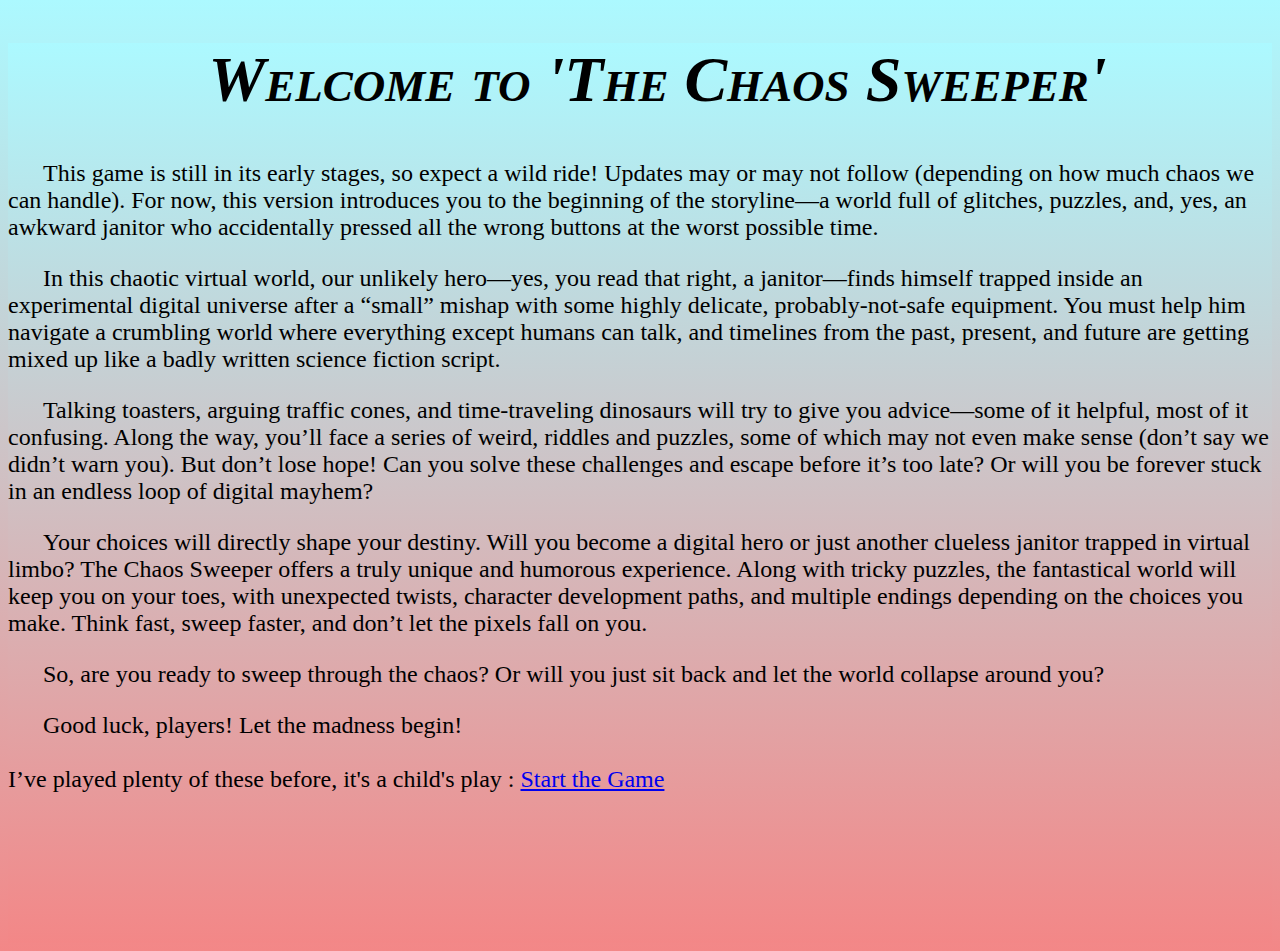
<file: index.html>
<!DOCTYPE html>
<html lang="en">
<head>
    <meta charset="UTF-8">
    <meta name="viewport" content="width=device-width, initial-scale=1.0">
    <title>The Chaos Sweeper</title>
    
    <link rel="stylesheet" href="startStyle.css">
</head>
<body>
    <header>
        <h1>Welcome to 'The Chaos Sweeper'</h1>
    </header>
        <p>
            This game is still in its early stages, so expect a wild ride! Updates may or may not follow (depending on how much chaos we can handle). For now, this version introduces you to the beginning of the storyline—a world full of glitches, puzzles, and, yes, an awkward janitor who accidentally pressed all the wrong buttons at the worst possible time.
        </p><p>
            In this chaotic virtual world, our unlikely hero—yes, you read that right, a janitor—finds himself trapped inside an experimental digital universe after a “small” mishap with some highly delicate, probably-not-safe equipment. You must help him navigate a crumbling world where everything except humans can talk, and timelines from the past, present, and future are getting mixed up like a badly written science fiction script.
        </p><p>
            Talking toasters, arguing traffic cones, and time-traveling dinosaurs will try to give you advice—some of it helpful, most of it confusing. Along the way, you’ll face a series of weird, riddles and puzzles, some of which may not even make sense (don’t say we didn’t warn you). But don’t lose hope! Can you solve these challenges and escape before it’s too late? Or will you be forever stuck in an endless loop of digital mayhem?
        </p><p>
            Your choices will directly shape your destiny. Will you become a digital hero or just another clueless janitor trapped in virtual limbo? The Chaos Sweeper offers a truly unique and humorous experience. Along with tricky puzzles, the fantastical world will keep you on your toes, with unexpected twists, character development paths, and multiple endings depending on the choices you make. Think fast, sweep faster, and don’t let the pixels fall on you.
        </p><p>
            So, are you ready to sweep through the chaos? Or will you just sit back and let the world collapse around you?
        </p><p>
            Good luck, players! Let the madness begin!
            <br><br>
            <!-- I am new to this kind of game : <a href="Guide.html">Game Guide</a>
           <br> -->
            I’ve played plenty of these before, it's a child's play :  <a href="Chapter1.html">Start the Game</a>
        </p>
</body>
</html>
</file>
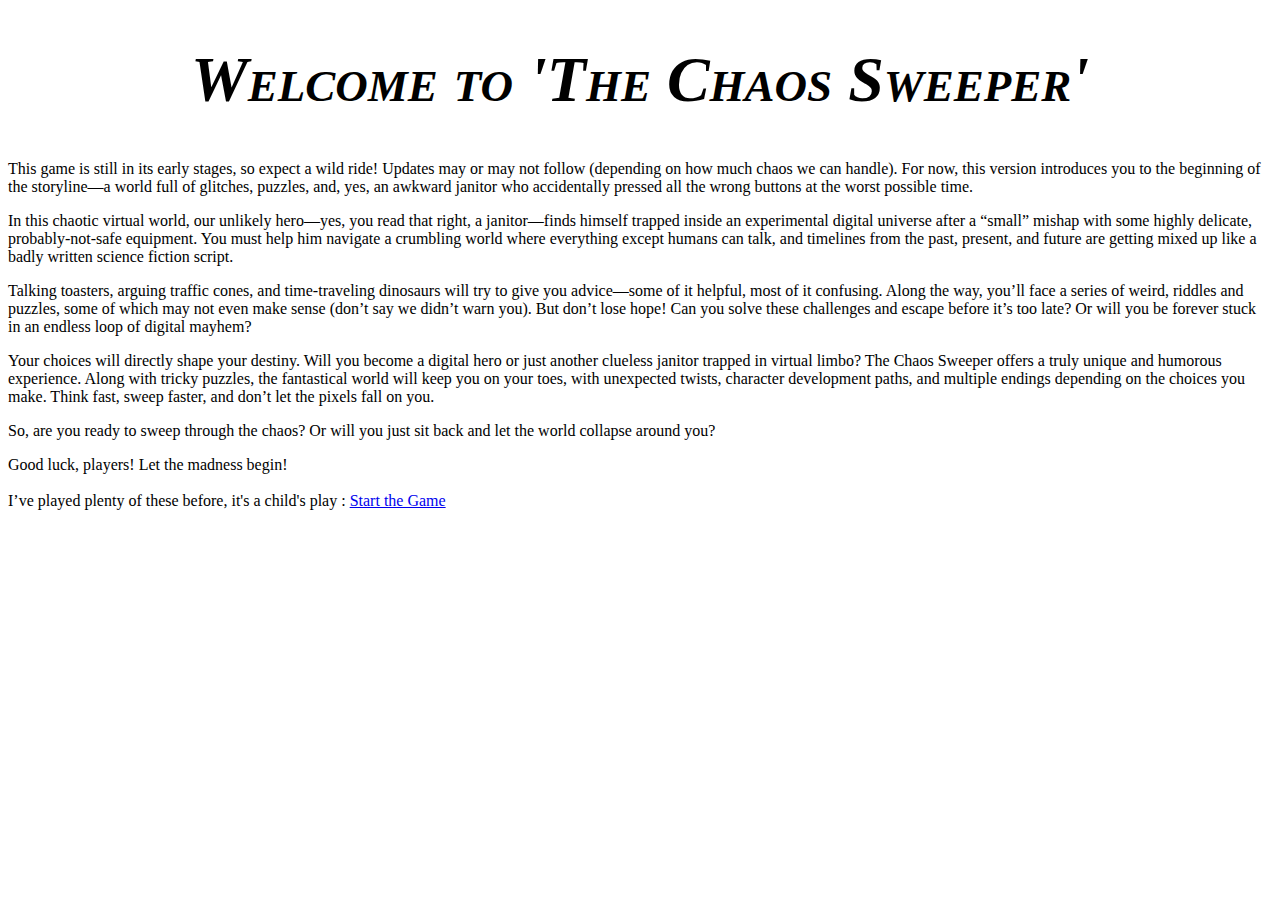
<file: Index.html>
<!DOCTYPE html>
<html lang="en">
<head>
    <meta charset="UTF-8">
    <meta name="viewport" content="width=device-width, initial-scale=1.0">
    <title>The Chaos Sweeper Frontpage</title>
    <link rel="stylesheet" href="cssStyle.css">
    <style>
        header {
            text-align: center;
            font-size: xx-large;
            font-variant: small-caps ;
            font-style: oblique;
        }
    </style>
</head>
<body>
    <header>
        <h1>Welcome to 'The Chaos Sweeper'</h1>
    </header>
        <p>
            This game is still in its early stages, so expect a wild ride! Updates may or may not follow (depending on how much chaos we can handle). For now, this version introduces you to the beginning of the storyline—a world full of glitches, puzzles, and, yes, an awkward janitor who accidentally pressed all the wrong buttons at the worst possible time.
        </p><p>
            In this chaotic virtual world, our unlikely hero—yes, you read that right, a janitor—finds himself trapped inside an experimental digital universe after a “small” mishap with some highly delicate, probably-not-safe equipment. You must help him navigate a crumbling world where everything except humans can talk, and timelines from the past, present, and future are getting mixed up like a badly written science fiction script.
        </p><p>
            Talking toasters, arguing traffic cones, and time-traveling dinosaurs will try to give you advice—some of it helpful, most of it confusing. Along the way, you’ll face a series of weird, riddles and puzzles, some of which may not even make sense (don’t say we didn’t warn you). But don’t lose hope! Can you solve these challenges and escape before it’s too late? Or will you be forever stuck in an endless loop of digital mayhem?
        </p><p>
            Your choices will directly shape your destiny. Will you become a digital hero or just another clueless janitor trapped in virtual limbo? The Chaos Sweeper offers a truly unique and humorous experience. Along with tricky puzzles, the fantastical world will keep you on your toes, with unexpected twists, character development paths, and multiple endings depending on the choices you make. Think fast, sweep faster, and don’t let the pixels fall on you.
        </p><p>
            So, are you ready to sweep through the chaos? Or will you just sit back and let the world collapse around you?
        </p><p>
            Good luck, players! Let the madness begin!
            <br><br>
            <!-- I am new to this kind of game : <a href="Guide.html">Game Guide</a>
           <br> -->
            I’ve played plenty of these before, it's a child's play :  <a href="Chapter1.html">Start the Game</a>
        </p>
</body>
</html>
</file>
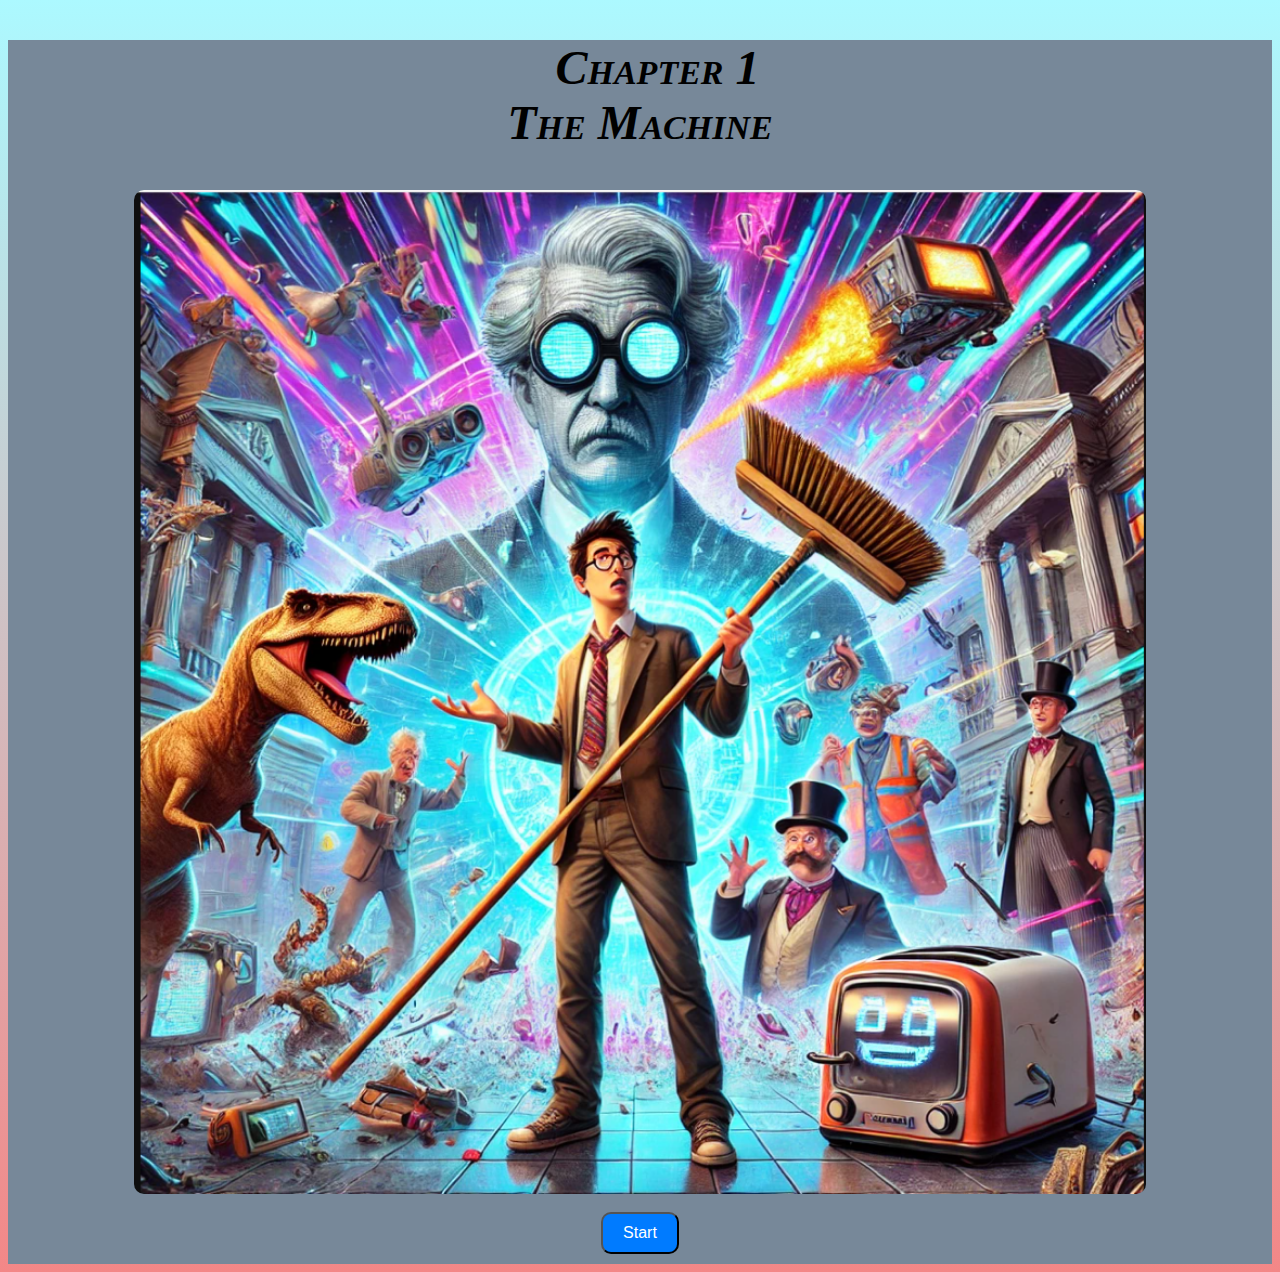
<file: Chapter1.html>
<!DOCTYPE html>
<html lang="en">
<head>
    <meta charset="UTF-8">
    <meta name="viewport" content="width=device-width, initial-scale=1.0">
    <title>Starting the Game</title>

    <script src="basicScript.js"></script>
    <link rel="stylesheet" href="titleStyle.css">
    <link rel="stylesheet" href="dialogueStyle.css">
    <link rel="stylesheet" href="startStyle.css">
</head>
<body>
    <div class="chapterTitle">
        <header>
            <h2>Chapter 1 <br> The  Machine</h2>
            <img src="media/The Chaos Sweeper.png" alt="Title Image" class="titleImg">
            <br>
            <button onclick="showScreen('.chapterTitle', '#p1_1')">Start</button>
        </header>
    </div>
    <div id="p1_1" style="display: none;">
        <p>
            You stagger out of the most peculiar contraption. Your mind whirling like a washing machine on the spin cycle burdened with a set of heavy boots. A relentless throb of a headache crashes against your skull leaving you yearning for a button to make the pain vanish.
        </p>
        <img src="media/Machine.png" alt="The Machine" class="centerImg">
        <p>
            But seriously what in the world is this strange device? What on earth made you step inside? And the one question that truly makes your head spin more than attempting to crack a Rubiks cube...
        </p>
        <p>
            Who in the great wide world are you?
        </p>
        
        <span id="nameEntered">
            <input type="text" name="pName" id="pName" value="Jerry">
            <br>
            <button type="submit" onclick="showScreen('#nameEntered', '#afterName')">Submit</button>
        </span>

        <span id="afterName" style="display: none;">
            <img src="media/Janitor.png" alt="Janitor(You)" style="width: 20vw; height: 50vh; padding-inline: 25px; float: left;">
            <p>
                Oh yes, that's you. 
                <span class="pName"></span>, the janitor at the super duper extra special laboratory of the one and only Dr. Blunder. The mad scientist with a hairstyle that resembles someone who stuck their finger in an electrical socket. You're a rather skinny guy with a mind that's even thinner. It's unfortunate that your curiosity occupies much more space than it should. And that curiosity? It's constantly landing you in situations, more tangled than a plate of spaghetti from last week. But hey, maybe this time you only messed up a little bit right? Perhaps you just broke the universe a tad. You sink into a chair nearby trying to recall what on earth transpired earlier. Was it something related to cheese? You really adore cheese.
            </p>
            
            <button type="submit" onclick="showScreen('#p1_1', '#p2_1'); document.getElementById('afterName').style.display = 'none'">Continue</button>
        </span>
    </div>
        
    <div id="p2_1" style="display: none;">
        <p>
            The day began like any work day. You bounced into the lab of the mighty Dr. Blunder a brilliant scientist renowned for his eccentric experiments and questionable fashion choices. With your usual silly grin on your face you were all set to absorb some knowledge like a sponge even though you're not entirely sure what to do with all that knowledge once you've soaked it up.
        </p>
        <img src="media/Dr. Blunder.png" alt="Dr. Blunder" class="centerImg">
        <p>
            You spotted the Doc in his office, hunched over his latest doohickey, muttering to himself about "the secrets of the universe" and "breakfast cereal." You rapped on the door, then swung it open to give him a cheery hello, hoping he wouldn't mind that you spilled coffee on your shirt. Again.
        </p>
        <button type="submit" onclick="showScreen('#p2_1', '#p3_1')">Continue</button>
    </div>

    <div id="p3_1" style="display: none;">
        <div class="playerDialogue">
            Good morning, sir! Ready to learn some science stuff! And maybe how to work the coffee machine?
        </div>

        <div class="blunderDialogue">
            Oh... You're here already. Good timing. I've got a super important meeting to get to. About... uh... important science things.
        </div>
        
        <div class="playerDialogue">
            What's the project du jour, sir? Can I lend a hand? I'm pretty handy with a broom.
        </div>
        
        <div class="blunderDialogue">
            It's hush hush. Top secret. I don't want any monkey business, so... Just keep your grubby paws off the machine in Room E 9. Don't even think about it.
        </div>
        
        <p>
            You nod like a bobblehead on a dashboard, but your curiosity is buzzing like a chainsaw in a beehive. Still, you've got other things on your mind, like what's for lunch and did you remember to set your DVR to record your favorite show?
        </p>

        <div class="thoughtDialogue" style="display: none;">
            Can't go snooping now. Better wait till the Doc is out of sight and I've had a sandwich.
        </div>

        <button id="visitE9Deny" onclick="showScreen('#visitE9Deny', '.thoughtDialogue')">Visit E-9</button>
        <br>
        <button type="submit" onclick="showScreen('#p3_1', '#p4_1')">Do your work</button>
    </div>

    <div id="p4_1" style="display: none;">
        <p>
            You go back to doing your janitor duties, sweeping and mopping and pondering the whereabouts of all those missing socks. But every time you pass by Room E9 that curiosity begins to nibble at you like a mouse munching on a piece of cheddar. What could possibly be hidden inside? A massive wheel of cheese? A time machine? Or perhaps a contraption that brings your thoughts to life so you can conjure up some cheese with just a thought? You can't help but wonder.
        </p>

        <div class="thoughtDialogue">
            Why is he so determined to keep me out? Is he hiding a secret cheese stash?
        </div>

        <p>
            Before you know it you hear the sound of the Docs stylish shoes clicking down the hallway. He's making a getaway probably off to get a lab coat since the one he's wearing is splattered with mysterious stains.
        </p>

        <div class="playerDialogue">
            Sir, are you buggering off?
        </div>

        <div class="blunderDialogue">
            Absolutely, I'm heading to my meeting. You can wrap up early once you're finished with the cleaning. And do try not to break anything.
        </div>

        <p>
            He turns on his heel pointing at you with a serious expression like a teacher catching you passing a note.
        </p>

        <div class="blunderDialogue">
            Oh and don't forget to keep your distance from Room E 9! It's not a toy, kid.
        </div>

        <p>
            He walks out leaving the door wide open for all kinds of mischief mayhem and cheesy adventures.
        </p>

        <div class="thoughtDialogue">
            I really need to know what's behind that door. Is it something dangerous? Or perhaps something totally amazing, like a theme park?
        </div>

        <div class="godDialogue" style="display: none;">
            Thou art either a fledgling in these sacred trials or thou dost seek to test the patience of the Almighty. I, the Divine, beseech thee, do not compel Me to command thee twice; henceforth, proceed to the alchemic chamber. Else, abandon this game forthwith.
        </div>

        <button id="EnterE9God" onclick="showScreen('#EnterE9God', '.godDialogue')">Don't enter E-9</button>
        <br>
        <button onclick="changeFile('Chapter2.html')">Let's Check E-9</button>
    </div>
</body>
</html>
</file>
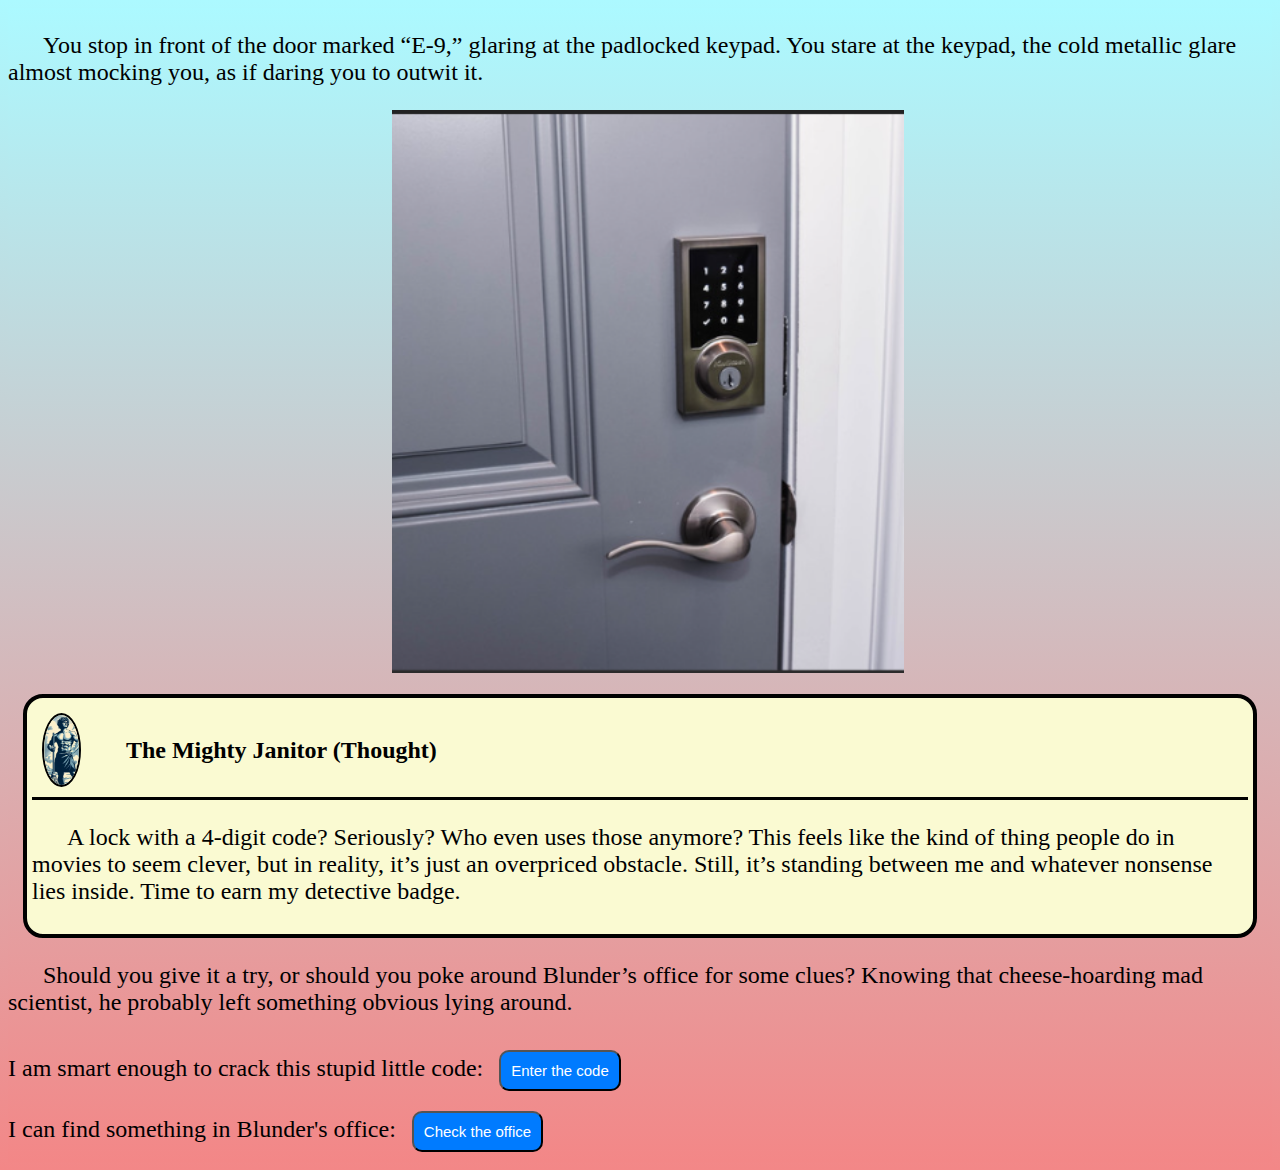
<file: Chapter2.html>
<!DOCTYPE html>
<html lang="en">
<head>
    <meta charset="UTF-8">
    <meta name="viewport" content="width=device-width, initial-scale=1.0">
    <title>The Chaos Started</title>

    <link rel="stylesheet" href="startStyle.css">
    <link rel="stylesheet" href="dialogueStyle.css">
    <link rel="stylesheet" href="chapter2Style.css">
    <script src="basicScript.js"></script>
    <script src="chapter2Script.js"></script>
</head>
<body>
    <div id="p1_2">
        <p>
            You stop in front of the door marked “E-9,” glaring at the padlocked keypad. You stare at the keypad, the cold metallic glare almost mocking you, as if daring you to outwit it.
        </p>
        <img src="media/DoorLock.png" alt="Door" class="centerImg">

        <div class="thoughtDialogue">
            A lock with a 4-digit code? Seriously? Who even uses those anymore? This feels like the kind of thing people do in movies to seem clever, but in reality, it’s just an overpriced obstacle. Still, it’s standing between me and whatever nonsense lies inside. Time to earn my detective badge.
        </div>

        <p>
            Should you give it a try, or should you poke around Blunder’s office for some clues? Knowing that cheese-hoarding mad scientist, he probably left something obvious lying around.
        </p>

        I am smart enough to crack this stupid little code: <button onclick="showScreen('#p1_2', '#enterCode')">Enter the code</button>
        <br>
        I can find something in Blunder's office: <button onclick="showScreen('#p1_2', '#codeBlunderOffice')">Check the office</button>
    </div>

    <div id="codeBlunderOffice" style="display: none;">
        <p>
            You step into the chaotic lair of Dr. Blunder, the epitome of disorganized genius. Papers are scattered across the room like confetti after a particularly enthusiastic parade. The walls are lined with bookshelves that look like they’re about to collapse under the weight of ancient tomes and random trinkets. On the desk sits a steaming mug of coffee, with <span style="font-family: 'Comic Sans MS', cursive, sans-serif;">“#1 Genius”</span> written on it, and a half-eaten cheese sandwich that might be older than you. There’s a distinct smell of stale cheese mingled with burnt circuits, which you choose not to dwell on.
        </p>
        <div class="thoughtDialogue">
            I’ve seen crime scenes with less clutter than this place. If there’s a clue in here, it’s going to take some serious detective work… or blind luck. Both are equally viable strategies.
        </div>
        <p>
            Alright, where will you start from? The desk? The computer? That weird cheese bowl? Oh, and there’s the mirror—he’s always been weirdly possessive of that thing. Suspicious, isn't it?"
        </p>

        <button onclick="getClue(this, '3')">Check the computer.</button> 
        <br>
        <button onclick="getClue(this, '0')">Inspect the books.</button> 
        <br>
        <button onclick="getClue(this, '1')">Peek under the desk.</button> 
        <br>
        <button onclick="getClue(this, '0')">Examine the small safe.</button> 
        <br>
        <button onclick="getClue(this, '0')">Look behind the mirror.</button> 
        <br>
        <button onclick="getClue(this, '2')">Check the random pile of wires.</button>
        <br> 
        <button onclick="getClue(this, '4')">Look in the cheese bowl.</button> 
        <br>
        <button onclick="showScreen('#codeBlunderOffice', '#p1_2')">Return to E-9 Door.</button>
    </div>

    <div id="enterCode" style="display: none;">
        <p>Enter the 4-digit code:</p>
        <div class="pinBox">
            <input class="pinEntry" id="pinInput" name="token" type="password" maxlength="4" autocomplete="off" oninput="checkLength()" onkeydown="handleKeyDown(event)">
        </div>
        <div class="digit-buttons">
            <button onclick="enterDigit(1)">1</button>
            <button onclick="enterDigit(2)">2</button>
            <button onclick="enterDigit(3)">3</button>
            <button onclick="enterDigit(4)">4</button>
            <button onclick="enterDigit(5)">5</button>
            <button onclick="enterDigit(6)">6</button>
            <button onclick="enterDigit(7)">7</button>
            <button onclick="enterDigit(8)">8</button>
            <button onclick="enterDigit(9)">9</button>
            <button onclick="enterDigit(0)">0</button>
            <button onclick="deleteLastDigit()">⌫</button>
        </div>
        <button class="submit-btn" onclick="checkCode()">Submit</button>
        <button class="submit-btn" onclick="showScreen('#enterCode', '#p1_2')">Return</button>
        <p id="result"></p>
    </div>

    <div id="p2_2" style="display: none;">
        <p>
            You fumble with the lock and sneak into the room like a raccoon raiding a trash can. The sight that greets you is jaw dropping, a complete disaster! Wires are sprawled across the floor resembling giant jump ropes after a storm. In the center of the room stands a machine, a chunk of metal adorned with squiggly patterns on the screen reminiscent of a toddler's doodle but lacking any artistic flair. It seems the Doc didn't want you to stumble upon this mess much like a child hiding a shattered vase. With determination you roll up your sleeves and set out to restore order because if there's one thing you're skilled at it's tidying up.
        </p>
        <div class="thoughtDialogue">
            The sight before me… Oh, where do I even begin? It’s a catastrophe. A crime against organization. Wires everywhere. Some tangled, some coiled, and some just flat-out sulking in corners. And in the middle of it all… there’s this machine. A mysterious chunk of metal with a screen full of doodles that even a toddler would be ashamed of.
        </div>
        <p>
            You wrestle the wires into a tidy bundle and give the floor a thorough sweep. Finally your focus shifts to the machine. Those quirky symbols on the screen resemble a puzzle waiting to be unraveled, like a Rubik's cube but less cube shaped. All you need to do is crack the code. Who knows? You might stumble upon something fascinating like conjuring up a cheese sandwich out of thin air!
        </p>
        <p>
            You step closer, a robotic voice chimes in:
            <br>
            "Warning. System unstable. Immediate user intervention required. Please follow the stabilization procedure or risk catastrophic meltdown. No pressure."        
        </p>
        <div class="thoughtDialogue">
            Oh great, a puzzle. Because that’s exactly what I wanted after a day of sneaking around and breaking into rooms.
        </div>
        <button onclick="showScreen('#p2_2', '#p3_2')">Roll up your sleeves and get to work</button>
    </div>

    <div id="p3_2" style="display: none;">
        <span id="step1" class="active">
            <p>The screen shows four wires, each labeled with colors. This feels oddly like a reality TV challenge, except the stakes are much higher. And there’s no prize money. Which one will you choose?</p>
            <input type="radio" name="wire" id="wireRed" onclick="selectOption(1, 'A')" required>Red wire <br>
            <input type="radio" name="wire" id="wireYellow" onclick="selectOption(1, 'B')">Yellow wire <br>
            <input type="radio" name="wire" id="wireBlue" onclick="selectOption(1, 'C')">Blue wire <br>
            <input type="radio" name="wire" id="wireGreen" onclick="selectOption(1, 'D')">Green wire <br>
        </span>
    
        <span id="step2" style="display: none;">
            <p>Four buttons appear on the screen, each labeled with an ominous beep. Press one, maybe even expect confetti or an explosion.</p>
            <input type="radio" name="button" id="button1" onclick="selectOption(2, 'A')" required>Button 1 <br>
            <input type="radio" name="button" id="button2" onclick="selectOption(2, 'B')">Button 2 <br>
            <input type="radio" name="button" id="button3" onclick="selectOption(2, 'C')">Button 3 <br>
            <input type="radio" name="button" id="button4" onclick="selectOption(2, 'D')">Button 4 <br>
        </span>
    
        <span id="step3" style="display: none;">
            <p>A switch appears, and you feel like being a pilot in a cheesy action movie. Let’s hope flipping the wrong one doesn’t launch a missile.</p>
            <input type="radio" name="switch" id="switchUp" onclick="selectOption(3, 'A')" required>Turn right <br>
            <input type="radio" name="switch" id="switchDown" onclick="selectOption(3, 'B')">Turn left <br>
            <input type="radio" name="switch" id="switchLeft" onclick="selectOption(3, 'C')">Turn downside <br>
            <input type="radio" name="switch" id="switchRight" onclick="selectOption(3, 'D')">Turn upside <br>
        </span>
    
        <span id="step4" style="display: none;">
            <p>Symbols light up on the screen, like a cryptic emoji keyboard. Just hope you are not accidentally texting aliens.</p>
            <input type="radio" name="symbol" id="symbolSun" onclick="selectOption(4, 'A')" required>The sun shape ☀️ <br>
            <input type="radio" name="symbol" id="symbolMoon" onclick="selectOption(4, 'B')">The moon shape 🌕 <br>
            <input type="radio" name="symbol" id="symbolStar" onclick="selectOption(4, 'C')">The star shape ⭐️ <br>
            <input type="radio" name="symbol" id="symbolSaturn" onclick="selectOption(4, 'D')">The Saturn shape 🪐 <br>
        </span>
    
        <span id="step5" style="display: none;">
            <p>A list of final actions appears. Pulling a lever feels dramatic, but turning a knob seems safer. Decisions, decisions.</p>
            <input type="radio" name="action" id="actionLever" onclick="selectOption(5, 'A')" required>Pull Lever <br>
            <input type="radio" name="action" id="actionBar" onclick="selectOption(5, 'B')">Slide Bar <br>
            <input type="radio" name="action" id="actionKnob" onclick="selectOption(5, 'C')">Turn Knob <br>
            <input type="radio" name="action" id="actionPedal" onclick="selectOption(5, 'D')">Press Pedal <br>
        </span>
    
        <button id="submitBtn" style="display: none;" onclick="checkCombination()">Submit</button>
    </div>

    <div id="whyCorrect" style="display: none;">
        <p>
            As you connect the final wire, the machine hums to life. Sparks fly dramatically, and the screen flashes an otherworldly golden light. You take a step back, shielding your eyes, when—suddenly—the god from earlier materializes in a swirl of smoke and theatrical flair.
        </p>
        <div class="godDialogue">
            Lo! What manner of sorcery hath been wrought here? Dost mine eyes deceive me, or hath thou, verily, solved the puzzle I laid before thee?
        </div>
        <p>
            The god peers at you, their glowing robes billowing despite the lack of wind. They stroke their ethereal beard (or adjust their celestial hairstyle) and let out a booming laugh.
        </p>
        <div class="godDialogue">
            By mine holy glow, thou art a cunning mortal indeed! Forsooth, I did not expect thy humble brain to unravel the knotted skein of fate I so artfully weaved. This combination—aye, 'tis but one among a thousand and twenty-four paths! Yet here thou standeth, triumphant, like a cat who hath stolen cream.
        </div>
        <p>
            The god waves their hand, and a golden trophy materializes in front of you. It gleams with divine splendor, inscribed with words written in overly elaborate calligraphy: <span style="font-family: 'Allura', cursive">“Thou Hast Done the Impossible, O Lucky Fool!”</span>
        </p>
        <div class="godDialogue">
            Take this token of thine improbable wit, though I wager ‘twas more blind luck than true intellect. Still, who am I to question fate’s mysterious hand? Now, mortal, hie thee back whence thou camest and tarry not! For thou shalt not progress further without embracing failure anew. Nay, thy destiny is to err—‘tis the spice of thy mortal tale!
        </div>
        <p>
            With a dramatic flourish, the god vanishes, leaving behind a faint scent of burnt toast and a lingering sense of both awe and annoyance.
        </p>
        <button onclick="showScreen('#whyCorrect', '#p3_2')">Retry the puzzle</button>
    </div>

    <div id="p4_2" style="display: none;">
        <p>
            Suddenly you here a voice from the machine.
            <br>
            "Well, well, well! Looks like someone’s not reading the fine print! Oops! Wrong choice! That red button was just begging to be pressed, wasn’t it? Initiating countdown... 3... 2... 1... BOOOOOM! Hope you brought marshmallows for the toast!"
        </p>
        <img src="media/explosion.gif" alt="Exploding meme" class="centerImg">
        <br>
        <button onclick="changeFile('Chapter3.html');">Continue</button>
    </div>
</body>
</html>
</file>
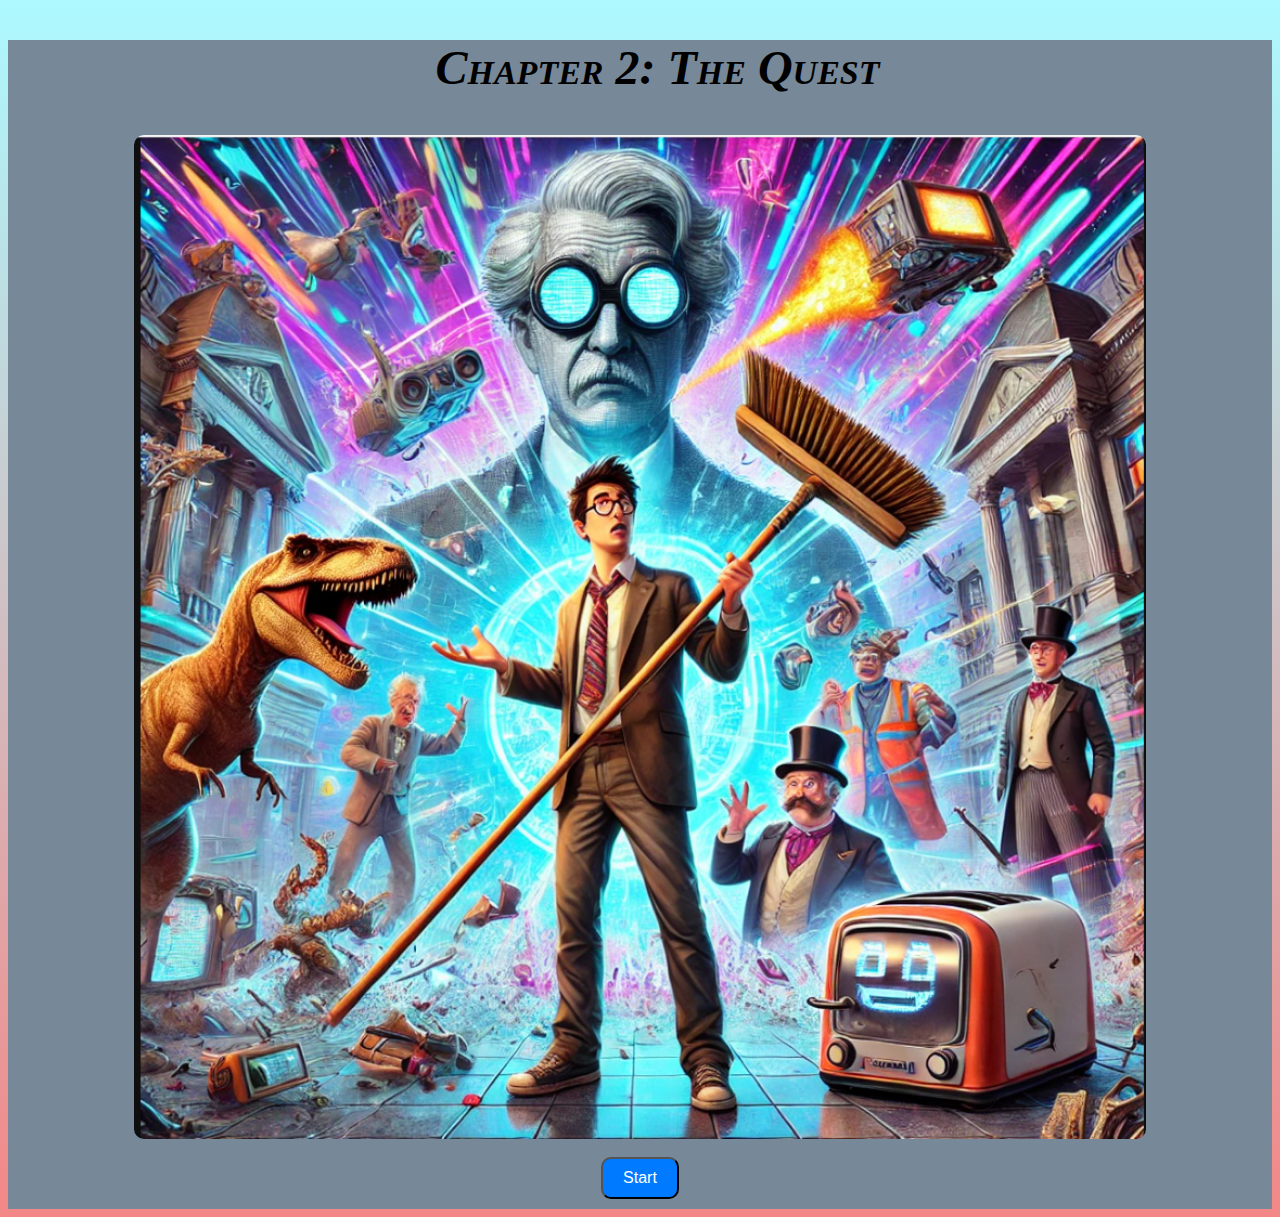
<file: Chapter3.html>
<!DOCTYPE html>
<html lang="en">
<head>
    <meta charset="UTF-8">
    <meta name="viewport" content="width=device-width, initial-scale=1.0">
    <title>Chapter2</title>

    <link rel="stylesheet" href="titleStyle.css">
    <link rel="stylesheet" href="dialogueStyle.css">
    <link rel="stylesheet" href="startStyle.css">
    <script src="basicScript.js"></script>
</head>
<body>
    <div class="chapterTitle">
        <header>
            <h2>Chapter 2: The Quest<br></h2>
            <img src="media/The Chaos Sweeper.png" alt="Title Image" class="titleImg">
            <br>
            <button onclick="showScreen('.chapterTitle', '#p1_3')">Start</button>
        </header>
    </div>

    <div id="p1_3" style="display: none;">
        <p>
            You plunk down in the chair, feeling like you just got caught with your hand in the cookie jar. Again. A wave of self-disdain washes over you, making you wish you could just melt away like a popsicle on a hot sidewalk. Or better yet, turn into a cookie, so at least your troubles would be delicious.
        </p>
        <div class="playerDialogue">
            What have I done? I blasted the machine to kingdom come! The scientist told me to keep my grubby paws off it, and what did I do? I went and poked the bear with a stick! While wearing a "kick me" sign.
        </div>
        <div class="blunderDialogue">
            That's right, I'm really disappointed in you. You're about as useful as a chocolate teapot. Or a pair of socks on a snake.
        </div>
        <p>
            Your heart sinks like a stone in a well as you hear Dr. Blunder's voice behind you. You spin around, but the Doc is nowhere to be seen. But you could swear you heard his voice, as clear as day. Or a bell ringing in a quiet library.
        </p>
        <div class="blunderDialogue">
            Up here, you cheese-brained numpty! I'm right in front of your eyes. Are you blind, or just a bit dim? Like a candle in a hurricane.
        </div>
        <p>
            You crane your neck up to see his photo hanging on the wall, looking down at you with a stern expression.
        </p>
        <button onclick="showScreen('#p1_3', '#p2_3')">Continue</button>
    </div>
    <div id="p2_3" style="display: none;">
        <p>
            You try to shake off the madness buzzing around your brain like a fly in your ear. Or a bee in your undies.
        </p>
        <div class="thoughtDialogue">
            Great, so now I've even started hallucinating. Maybe I hit my head when I fell into the machine. Or maybe I just inhaled too much of that weird green gas that's always leaking out of the Doc's experiments. I must get home and have a nice lie down. Maybe with a cool compress on my forehead. And a stiff drink. Or three.
        </div>
        <p>
            You stumble out of the lab, locking the door behind you. As you put your foot on the road, the ground beneath you makes a squishy sound, like walking on a giant marshmallow. Or a big fluffy cloud, if clouds were yellow and smelled like feet.
        </p>
        <div class="thoughtDialogue">
            Great, now the floor is made of sponges. This is getting right on my nerves. Okay, now I know what it is. The scientist pranked me good and proper, and he filled that machine with a bunch of silly string. And a whoopee cushion.
        </div>
        <p>
            As you trudge along the road, the sky turns an odd shade of purple for a brief moment, then reverts back to its normal blue. You blink a few times, wondering if you're seeing things. Maybe you should lay off the cheese before bedtime.
        </p>
        <div class="thoughtDialogue">
            Must be that sandwich I had earlier… giving me indigestion and playing tricks on my eyes. Yeah, that’s it. The cheese sandwich of doom.
        </div>
        <button onclick="showScreen('#p2_3', '#p3_3')">Continue</button>
    </div>
    <div id="p3_3" style="display: none;">
        <p>
            The buildings around you flicker, as though someone is fiddling with a light switch. One moment, you’re walking past a modern building, the next, it transforms into an old, rundown version of itself. It's like the whole town is playing dress-up.
        </p>
        <div class="thoughtDialogue">
            These new streetlights must be glitching. Seriously, city maintenance needs to get on that… unless the machine really did break the universe.
        </div>
        <p>
            You pass by a parked car, which transforms into a horse-drawn carriage for a split second. The horse snorts and looks at you as if it’s ready for a conversation. Or a race. Maybe it's one of those smart horses you hear about.
        </p>
        <div class="playerDialogue">
            Alright, buddy, stop staring at me. I'm not in the mood for horse small talk right now. I've got enough on my plate, what with the broken machine and the talking pictures and the... oh wait, is that a dragon flying overhead?
        </div>
        <p>
            You trudge along home, your brain getting foggier by the minute. Finally, you stagger through your front door, ready for a nice bath and some snacks. Maybe some of that cheese you were thinking about earlier. Or maybe you'll just stick to toast. Safe, boring toast.
        </p>
        <button onclick="changeFile('House.html')">Enter Home</button>
    </div>
</body>
</html>
</file>
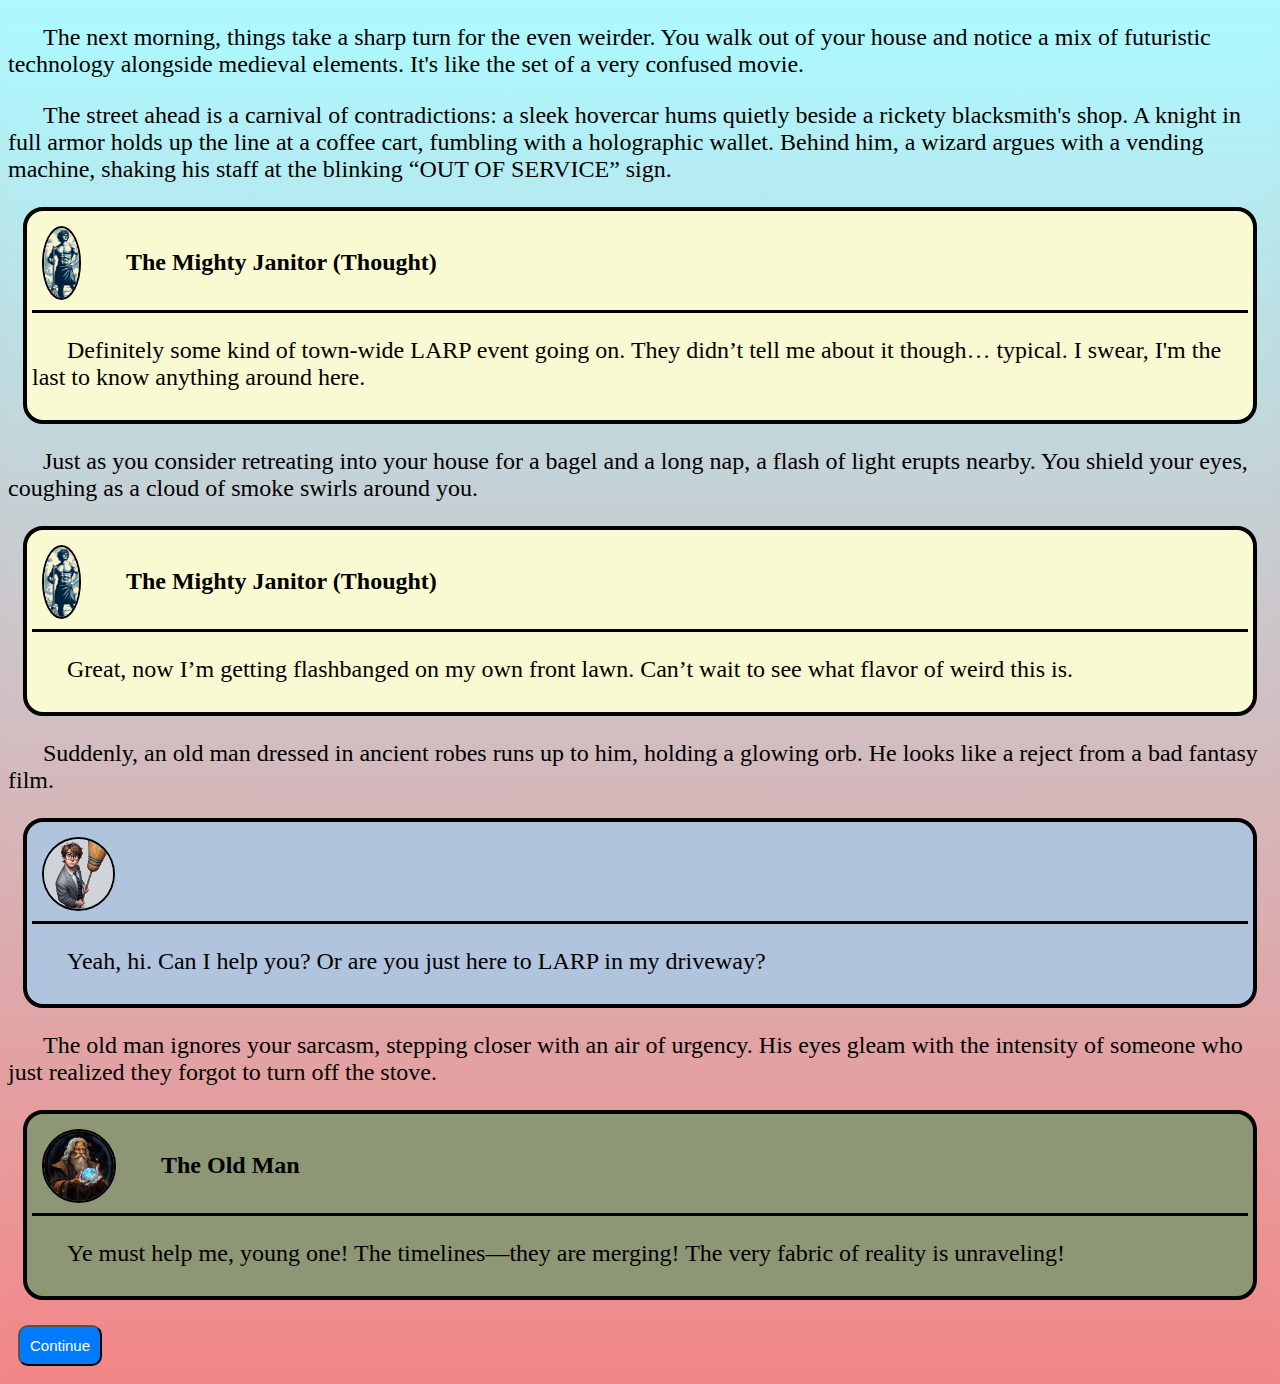
<file: Chapter4.html>
<!DOCTYPE html>
<html lang="en">
<head>
    <meta charset="UTF-8">
    <meta name="viewport" content="width=device-width, initial-scale=1.0">
    <title>Out of the house</title>

    <link rel="stylesheet" href="dialogueStyle.css">
    <link rel="stylesheet" href="startStyle.css">
    <script src="basicScript.js"></script>
    </style>
</head>
<body>
    <div id="p1_4">
        <p>
            The next morning, things take a sharp turn for the even weirder. You walk out of your house and notice a mix of futuristic technology alongside medieval elements. It's like the set of a very confused movie.
        </p>
        <p>
            The street ahead is a carnival of contradictions: a sleek hovercar hums quietly beside a rickety blacksmith's shop. A knight in full armor holds up the line at a coffee cart, fumbling with a holographic wallet. Behind him, a wizard argues with a vending machine, shaking his staff at the blinking “OUT OF SERVICE” sign.
        </p>
        <div class="thoughtDialogue">
            Definitely some kind of town-wide LARP event going on. They didn’t tell me about it though… typical. I swear, I'm the last to know anything around here.
        </div>
        <p>
            Just as you consider retreating into your house for a bagel and a long nap, a flash of light erupts nearby. You shield your eyes, coughing as a cloud of smoke swirls around you.
        </p>
        <div class="thoughtDialogue">
            Great, now I’m getting flashbanged on my own front lawn. Can’t wait to see what flavor of weird this is.
        </div>
        <p>
            Suddenly, an old man dressed in ancient robes runs up to him, holding a glowing orb. He looks like a reject from a bad fantasy film.
        </p>
        <div class="playerDialogue">
            Yeah, hi. Can I help you? Or are you just here to LARP in my driveway?
        </div>
        <p>
            The old man ignores your sarcasm, stepping closer with an air of urgency. His eyes gleam with the intensity of someone who just realized they forgot to turn off the stove.
        </p>
        <div class="oldManDialogue">
            Ye must help me, young one! The timelines—they are merging! The very fabric of reality is unraveling!
        </div>
        <button onclick="showScreen('#p1_4', '#p2_4')">Continue</button>
    </div>
    <div id="p2_4" style="display: none;">
        <p>
            As the charmingly awkward person you are, you let out a sheepish laugh. Because, really, what's your other option here?
        </p>
        <div class="playerDialogue">
            Yeah, yeah. I know, cool special effects, by the way. So, is this part of the whole event? Do I need to sign up somewhere? Get a costume? Maybe a funny hat?
        </div>
        <p>
            The old man squints at you, confused. Like he's trying to read fine print with his eyes closed.
        </p>
        <div class="oldManDialogue">
            Sign up? Nay, timelines art collapsing, young one! Realities merge, and chaos reigns supreme. Thou art chosen to restore balance ere the worlds are lost!
        </div>
        <div class="playerDialogue">
            Right. And I’m chosen because…?
        </div>
        <div class="oldManDialogue">
            Thou art a janitor, aye? A cleaner of messes? Then heed my words: this task requireth thy very nature! The chaos thou must sweep away!
        </div>
        <div class="playerDialogue">
            Alright, I’ll play along. What do I need to do, Gandalf? Just point me at the bad guys and step aside.
        </div>
        <button onclick="showScreen('#p2_4', '#p3_4')">Continue</button>
    </div>
    <div id="p3_4" style="display: none;">
        <p>
            The old man hands you the glowing orb. It feels warm in your hand, like a cup of tea on a cold day. And you swear you hear a faint hum, like the universe itself is softly snoring.
        </p>
        <div class="oldManDialogue">
            Take this, the Orb of Temporal Harmony! Thou must return this orb to the Altar of Time before the sun sets thrice, cause thereafter all hope shall be lost! Beware, for many trials await thee! Perils beyond thy imagination lurk in the shadows, and foes from all eras seek to claim the orb for themselves!
        </div>
        <div class="playerDialogue">
            (Dryly) Got it. Avoid the bad guys, deliver the orb, save the world. Sounds simple enough. Do I at least get hazard pay for this?
        </div>
        <p>
            The old man tilts his head, looking genuinely confused.
        </p>
        <div class="oldManDialogue">
            Hazard pay? Nay, thou art a hero! A savior of worlds! Thy reward is glory eternal!
        </div>
        <div class="playerDialogue">
            Oh, fantastic. Eternal glory doesn’t exactly pay the rent, though, does it?
        </div>
        <button onclick="showScreen('#p3_4', '#p4_4')">Continue</button>
    </div>
    <div id="p4_4" style="display: none;">
        <p>
            The old man steps back, spreading his arms wide as the air around him begins to shimmer. With a final dramatic flourish, he vanishes in another puff of smoke. The glowing orb hums in your hands, almost as if it’s laughing at you.
        </p>
        <div class="thoughtDialogue">
            Great. So now I’m stuck saving the world with a flashlight that hums. And no map. Perfect.
        </div>
        <p>
            You takes the orb and nonchalantly tosses it into his backpack, where it lands with a soft thud. You hope it won't break. Or explode. Or turn your socks pink.
        </p>
        <div class="thoughtDialogue">
            Well, it's not every day you get to save the world. Or at least, it's not every Tuesday. Let’s just hope I survive long enough to write a Yelp review for this whole mess. Maybe I'll put it on my CV. "Jerry, Janitor and Savior of the Universe."
        </div>
        <p>
            Before you can retreat back into your house to Google “what to do when the universe collapses,” the old man from earlier materializes in front of you in a puff of smoke, startling you so much that you nearly drop your backpack.
        </p>
        <div class="playerDialogue">
            Whoa! A little warning next time, Merlin. I almost had a heart attack.
        </div>
        <p>
            The old man remain silent looking at you intently as if waiting for you to ask something.
        </p>
        <button onclick="showScreen('#p4_4', '#orbQuestion')">Ask about the Orb</button>
        <button onclick="showScreen('#p4_4', '#taskQuestion')">Ask about the task</button>
        <button onclick="showScreen('#p4_4', '#cheesyQuestion')">Ask a cheesy question</button>
    </div>

    <div id="orbQuestion" style="display: none;">
        <div class="playerDialogue">
            Hey, Gandalf, quick question: is this orb dishwasher safe? Because I’ve got to tell you, it’s not fitting in my cleaning schedule.
        </div>
        <div class="oldManDialogue">
            Hush, mortal! That orb is the key to restoring balance to the cosmos! Handle it with reverence, for it holds the power of a thousand suns!
        </div>
        <p>
            You glance at the orb in your bag. It’s glowing faintly and humming like a cat that swallowed a smartphone.
        </p>
        <div class="playerDialogue">
            Right. Thousand suns. Got it. So, where exactly is this ‘Altar of Time’ thingy? And can I get there without walking through dragon territory? Because, call me crazy, but I left my dragon-repellent spray in my other pants.
        </div>
        <button id="orbbtn" onclick="showScreen('#orbbtn', '#p5_4')">Continue</button>
    </div>

    <div id="taskQuestion" style="display: none;">
        <div class="playerDialogue">
            Hey, Gandalf, quick question: Where do I need to go? Do you have any cordinates, some map or maybe a tracker device?
        </div>
        <div class="oldManDialogue">
            Venture forth to the Bridge of Evermore, where thou shalt face thy first trial. Only then shalt thou learn the true power of the orb. But beware, for danger lurks 'round every corner!'
        </div>
        <p>
            He waves his hand again, and the glowing orb in your backpack emits a faint hum. You glance at it, feeling less like a hero and more like a delivery person with a ticking time bomb.
        </p>
        <div class="playerDialogue">
            Yeah, okay. Bridge of Evermore, got it. Let me just punch that into my GPS real quick. Oh, wait, my phone thinks I’m still at the grocery store. Guess I’ll just wing it.
        </div>
        <button id="taskbtn" onclick="showScreen('#taskbtn', '#p5_4')">Continue</button>
    </div>
    <div id="cheesyQuestion" style="display: none;">
        <div class="playerDialogue">
            Hey, Gandalf, quick question: Is there any cheese castle in my way? Where I can earn some magical cheese?
        </div>
        <div class="oldManDialogue">
            Foolish one, dost thou mock the gravity of thine task?! The timelines hath begun to unravel further. Behold!
        </div>
        <p>
            He gestures grandly at the street. You turn to see a castle turret suddenly sprouting from the top of a skyscraper, a laser cannon mounted on it for good measure. Across the street, a group of elves are arguing with an alien over who gets to use the charging station for their respective rides—a unicorn and a flying saucer.
        </p>
        <div class="thoughtDialogue">
            Yup. Definitely not just me. The universe really did go and smash all its LEGO sets together.
        </div>
        <button id="cheesybtn" onclick="showScreen('#cheesybtn', '#p5_4')">Continue</button>
    </div>
    <div id="p5_4" style="display: none;">
        <div class="playerDialogue">
            Well, that was....very helpful? but hey can you atleast......
        </div>
        <div class="oldManDialogue">
            Thou art not given permission to ask any more questions.
        </div>
        <p>
            With another puff of smoke, the old man vanishes, leaving behind the distinct smell of cinnamon and regret.
        </p>
        <button onclick="changeFile('update.html')">Begin your Journey</button>
    </div>
</body>
</html>
</file>
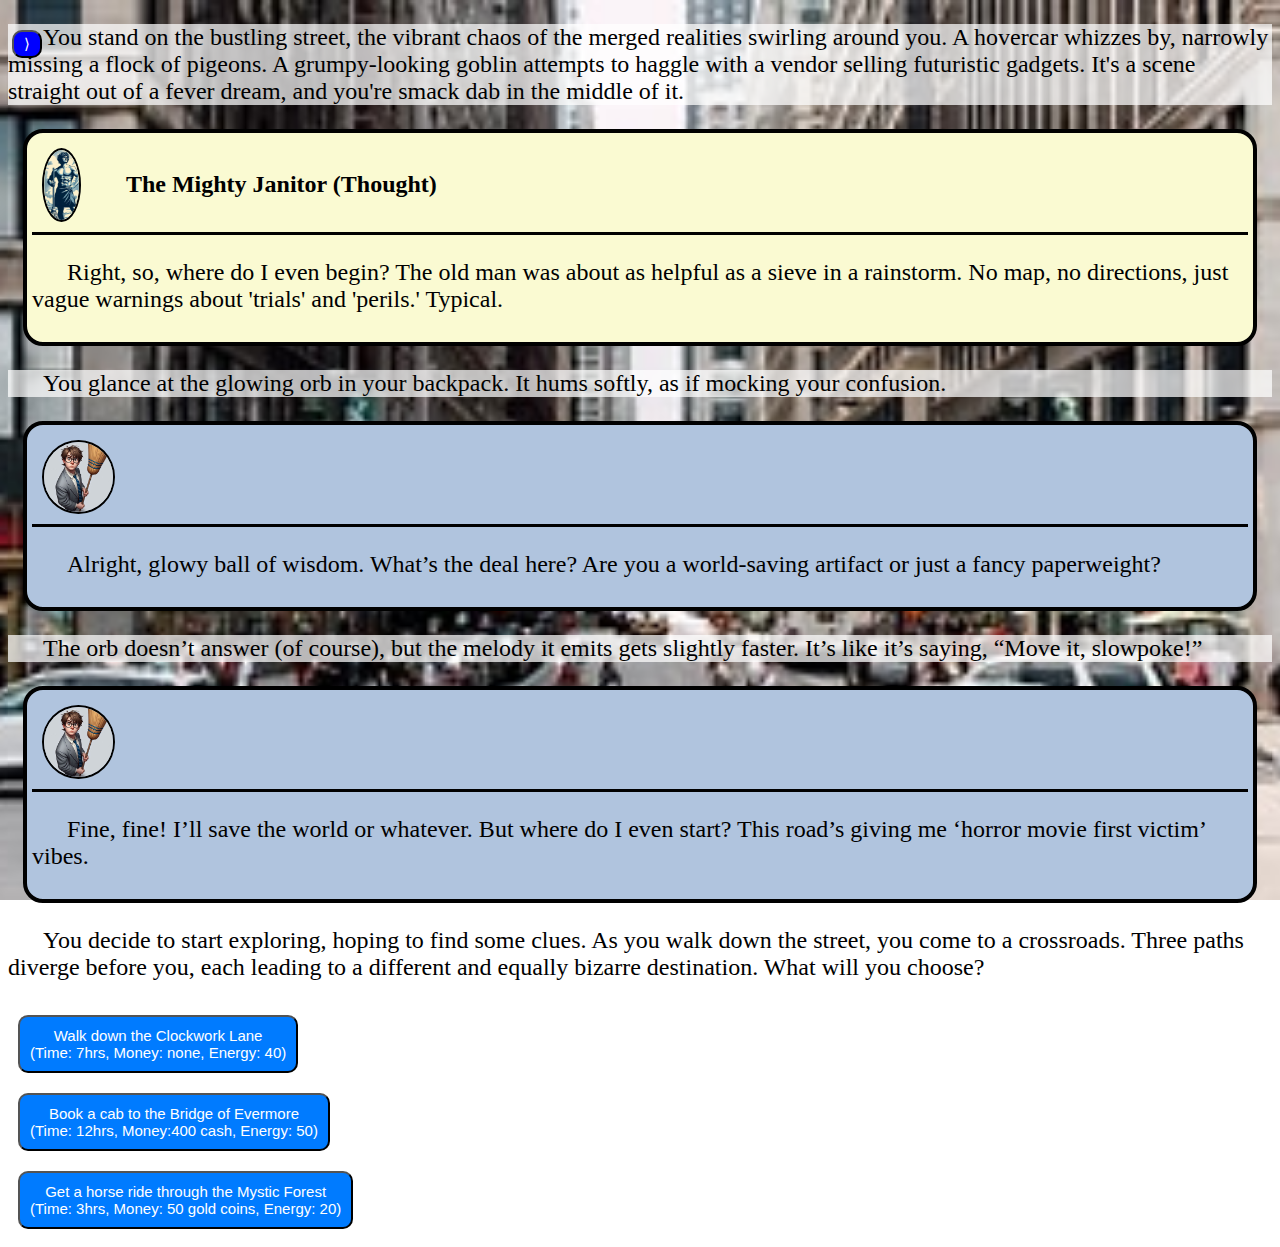
<file: Chapter5.html>
<!DOCTYPE html>
<html lang="en">
<head>
    <meta charset="UTF-8">
    <meta name="viewport" content="width=device-width, initial-scale=1.0">
    <title>Chapter3</title>
    
    <script src="basicScript.js"></script>
    <script src="sidebarScript.js"></script>
    <link rel="stylesheet" href="dialogueStyle.css">
    <link rel="stylesheet" href="secondStyle.css">
    <link rel="stylesheet" href="sidebarStyle.css">
    <style>
        body, html {
            background-image: url('media/Outside.png');
        }
    </style>
</head>
<body>
    <div class="sidebar" id="mySidebar">
        <!-- <button id="back-btn">&larr;</button>
        <button id="next-btn">&rarr;</button> -->
        <button id="close-btn" onclick="closeSidebar()">&langle;</button>
        <br>
        <img src="media/chaosLogo.png" alt="The Chaos Sweeper" style="height: 100px; width: 200px;">
        <hr>
        <p><b>Time: </b><span id="time"></span></p>
        <p><b>Energy: </b><span id="energy"></span></p>
        <p><b>Gold Coin: </b><span id="moneyPast"></span></p>
        <p><b>Cash: </b><span id="moneyPresent"></span></p>
        <p><b>Bit Coins: </b><span id="moneyFuture"></span></p>
        <p><b>Strength: </b><span id="strength"></span></p>
        <p><b>Intelligence: </b><span id="intelligence"></span></p>
    </div>
    <button id="open-btn" onclick="openSidebar()">&rangle;</button>

    <div id="pathSelect">
        <p>
            You stand on the bustling street, the vibrant chaos of the merged realities swirling around you. A hovercar whizzes by, narrowly missing a flock of pigeons. A grumpy-looking goblin attempts to haggle with a vendor selling futuristic gadgets. It's a scene straight out of a fever dream, and you're smack dab in the middle of it.
        </p>
        <div class="thoughtDialogue">
            Right, so, where do I even begin? The old man was about as helpful as a sieve in a rainstorm. No map, no directions, just vague warnings about 'trials' and 'perils.' Typical.
        </div>
        <p>
            You glance at the glowing orb in your backpack. It hums softly, as if mocking your confusion.
        </p>
        <div class="playerDialogue">
            Alright, glowy ball of wisdom. What’s the deal here? Are you a world-saving artifact or just a fancy paperweight?
        </div>
        <p>
            The orb doesn’t answer (of course), but the melody it emits gets slightly faster. It’s like it’s saying, “Move it, slowpoke!”
        </p>
        <div class="playerDialogue">
            Fine, fine! I’ll save the world or whatever. But where do I even start? This road’s giving me ‘horror movie first victim’ vibes.
        </div>
        <p>
            You decide to start exploring, hoping to find some clues. As you walk down the street, you come to a crossroads. Three paths diverge before you, each leading to a different and equally bizarre destination. What will you choose?
        </p>
        <button onclick="navigate('clockworkLane.html', this, {time: 420, energy: 40})">Walk down the Clockwork Lane <br>(Time: 7hrs, Money: none, Energy: 40)</button>
        <br>
        <button onclick="navigate('highway.html', this, {time: 720, energy: 50, moneyPresent: 400})">Book a cab to the Bridge of Evermore<br> (Time: 12hrs, Money:400 cash, Energy: 50)</button>
        <br>
        <button onclick="navigate('mysticForest.html', this, {time: 180, energy: 20, moneyPast: 50})">Get a horse ride through the Mystic Forest<br>(Time: 3hrs, Money: 50 gold coins, Energy: 20)</button>
    </div>
</body>
<script>
    var time = 4320;
    var energy = 100;
    var bitCoin = 250;
    var cash = 1000;
    var goldCoin = 500;
    var strength = 20;
    var intelligence = 35;
</script>
</html>
</file>
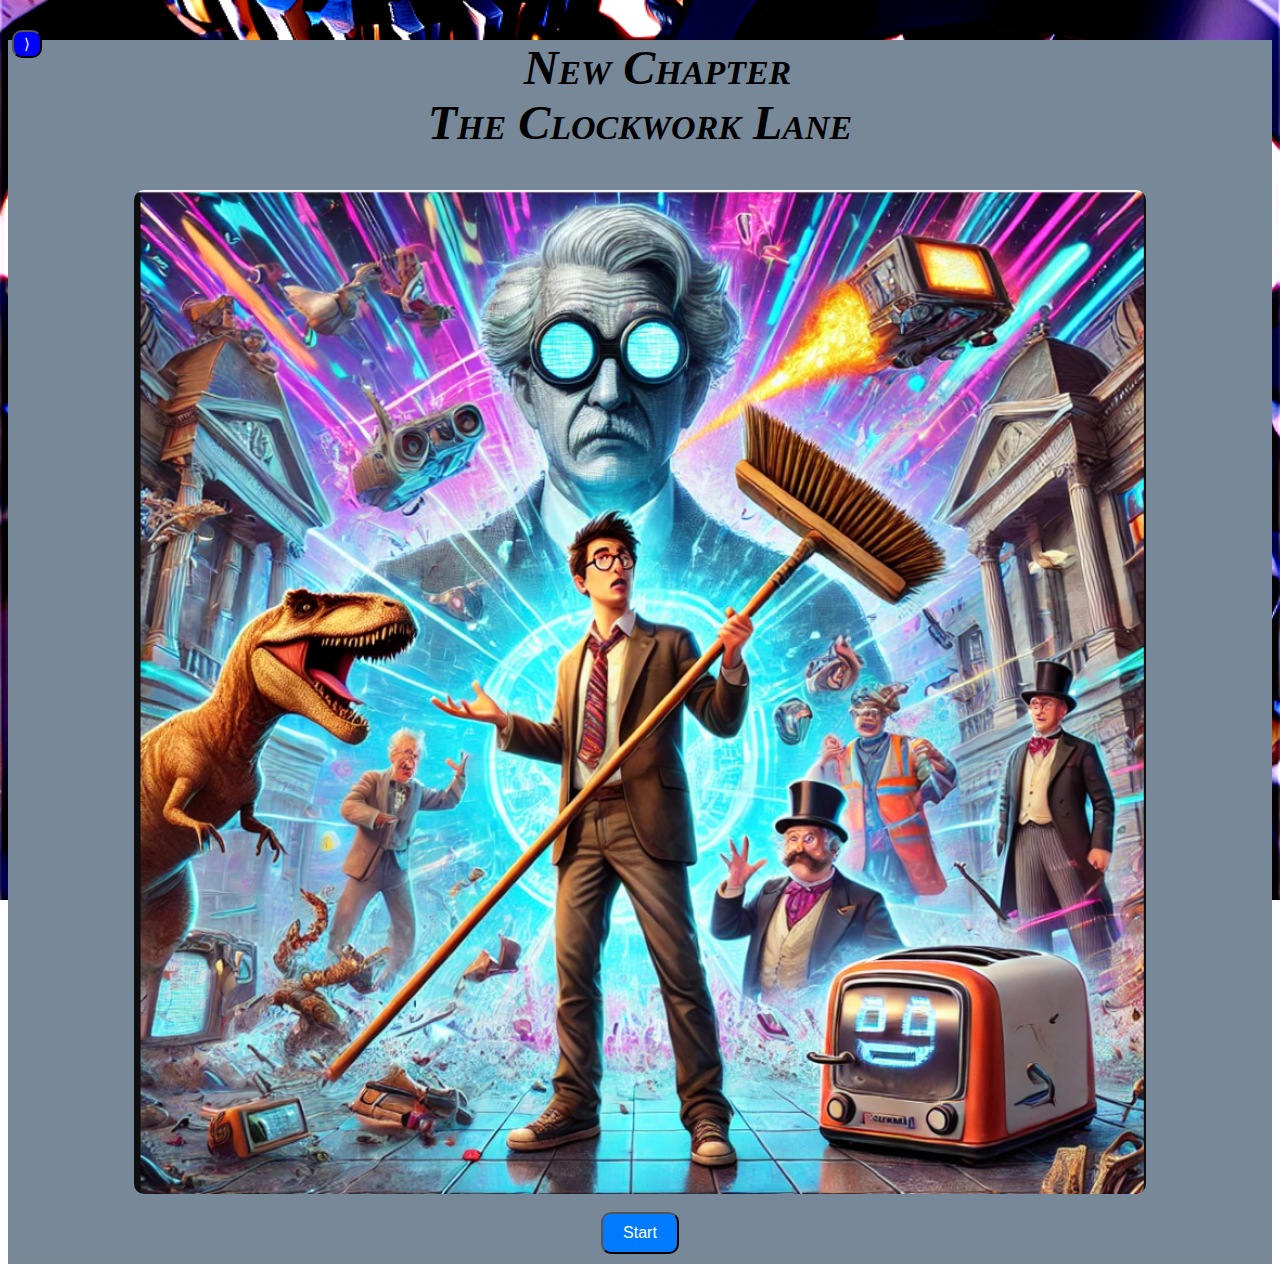
<file: clockworkLane.html>
<!DOCTYPE html>
<html lang="en">
<head>
    <meta charset="UTF-8">
    <meta name="viewport" content="width=device-width, initial-scale=1.0">
    <title>The Clockwork Lane</title>
    
    <script src="basicScript.js"></script>
    <script src="sidebarScript.js"></script>
    <link rel="stylesheet" href="dialogueStyle.css">
    <link rel="stylesheet" href="secondStyle.css">
    <link rel="stylesheet" href="sidebarStyle.css">
    <link rel="stylesheet" href="titleStyle.css">
    <style>
        body, html {
            background-image: url('media/gears.png');
        }
    </style>
</head>
<body>
    <div class="sidebar" id="mySidebar">
        <!-- <button id="back-btn">&larr;</button>
        <button id="next-btn">&rarr;</button> -->
        <button id="close-btn" onclick="closeSidebar()">&langle;</button>
        <br>
        <img src="media/chaosLogo.png" alt="The Chaos Sweeper" style="height: 100px; width: 200px;">
        <hr>
        <p><b>Time: </b><span id="time"></span></p>
        <p><b>Energy: </b><span id="energy"></span></p>
        <p><b>Gold Coin: </b><span id="moneyPast"></span></p>
        <p><b>Cash: </b><span id="moneyPresent"></span></p>
        <p><b>Bit Coins: </b><span id="moneyFuture"></span></p>
        <p><b>Strength: </b><span id="strength"></span></p>
        <p><b>Intelligence: </b><span id="intelligence"></span></p>
        <p>&#x1F56C;<input type="range" id="volumeSlider" min="0" max="1" step="0.01" value="0.5" oninput="changeVolume(this.value)"></p>
    </div>
    <button id="open-btn" onclick="openSidebar()">&rangle;</button>

    <div class="chapterTitle">
        <header>
            <h2>New Chapter <br> The Clockwork Lane</h2>
            <img src="media/The Chaos Sweeper.png" alt="Title Image" class="titleImg">
            <br>
            <button onclick="showScreen('.chapterTitle', '#p1_cL')">Start</button>
        </header>
    </div>

    <div id="p1_cL" style="display: none;">
        <p>
            You step onto Clockwork Lane, and the world around you transforms. Clockwork Lane isn't just a road, it's a fever dream of gears and springs. Trees tick instead of rustling. Birds chirp in a perfect mechanical rhythm. The ground beneath you? Smooth metal, because apparently, roads made of normal things are outdated. Even the animals seem to be made of intricately woven metal, their movements a mesmerizing blend of clockwork precision and organic grace.
        </p>
        <div class="playerDialogue">
            (Sarcastically) Wow, this seems to be really fun. Walking through a malfunctioning grandfather clock to save the world. Talk about a vacation.
        </div>
        <p>
            You step forward, your shoes making a strangely satisfying clink with each step. The air is thick with the scent of oil and polished brass. Then, something catches your eye—a peculiar shop wedged between two massive, gear-shaped sunflowers.
        </p>
        <img src="media/timeMaster.jpg" alt="Time Master" class="centerImg">
        <p>
            The shop is unlike anything you’ve ever seen—entirely constructed from interlocking gears and springs. A thing sits behind the counter, shifting slightly with the soft whirr of hidden mechanisms. Part bird, part clock, and entirely unsettling, it peers at you through glowing, mechanical eyes. It seems to be a shopkeeper, of sorts.
        </p>
        <div class="timeMasterDialogue">
            (gruffly) Ah, fresh meat. I mean, a new traveler. Interesting.
        </div>
        <div class="playerDialogue">
            Yes, I am. The one who created this world and now I'm on my way to save it. But what about you? Are you the local welcome committee, or…?
        </div>
        <div class="timeMasterDialogue">
            (chuckles) Man, you're funny. But before you go any further, you must play a game of the Clocktower Mysteries with me. That's the rule here.
        </div>
        <div class="playerDialogue">
            Oh, come on! This is how you welcome visitors? First, a glowing artifact, now a game? Can’t I just get a tutorial level or something? I'm already late for a cosmic emergency!
        </div>
        <div class="timeMasterDialogue">
            Sure! Here's your tutorial: First visit? First game. No exceptions.
        </div>
        <button id="addDialogue" onclick="showScreen('#addDialogue', '#p2_cL')">Continue</button>
    </div>

    <div id="p2_cL" style="display: none;">
        <div class="playerDialogue">
            I hate this place already.
        </div>
        <div class="timeMasterDialogue">
            (Chuckles) Well, you have already walked this far, and you won't go back now, will you? It would feel like ages. So hell yes, you are going to play this game.
        </div>
        <div class="thoughtDialogue">
            Well, I have no choice but to play. Then why not play with high spirits? And what a little game could possibly hurt? Besides, I could use a break from all this… clockwork chaos.
        </div>
        <div class="playerDialogue">
            Alright, alright. Tell me what this game is all about, Dr. Strange.
        </div>
        <div class="timeMasterDialogue">
            (frowns) Dr. Strange? Who's Dr. Strange? I'm the Time Master, guardian of the Clockwork Lane!
        </div>
        <div class="playerDialogue">
            Right, right. My apologies, Time Master. So, what's the game?
        </div>
        <div class="timeMasterDialogue">
            (ignoring you) The Clocktower Maze awaits! It’s played right here, along this very lane. 15 segments. Each one holds a challenge… or a reward.
        </div>
        <p>
            He gestures to a strange contraption—a beautifully crafted gear with intricate patterns carved into its surface.
        </p>
        <div class="timeMasterDialogue">
            (dramatically) You’ll spin this gear. Wherever it lands, that’s where we move. Think of it as fate. Or extremely complicated dice.
            <br>
            Now then. Are you ready?
        </div>
        <button onclick="changeFile('towerMystery.html')">Let's Play</button>
    </div>
    
    <div id="p3_cL" style="display: none;">
        <p>
            After what feels like an eternity (though in reality, only a few minutes have passed), you finally reach the top of the Clocktower. The Time Master, gears whirring contentedly, turns to you with a mischievous grin.
        </p>
        <div class="timeMasterDialogue">
            That was some fun game, wasn't it?
        </div>
        <div class="playerDialogue">
            Well, I must admit, it wasn't as bad as I initially thought.
        </div>
        <div class="timeMasterDialogue">
            And hey, since you did a good job in the game, I will give you this.
        </div>
        <p>
            The Time Master extends a metallic hand, revealing a small, intricately crafted map of Clockwork Lane. It's a marvel of miniature engineering, with tiny gears depicting the various landmarks and pathways.
        </p>
        <div class="playerDialogue">
            Now that's a useful prize! This might come in pretty handy.
        </div>
        <div class="playerDialogue">
            Thank you, Time Master. This is very helpful.
        </div>
        <div class="timeMasterDialogue">
            You're welcome, young one. You know, these machines have no manners. Never a 'thank you' for a well-played game.
        </div>
        <div class="playerDialogue">
            They sure don't. They're probably too busy winding themselves up.
        </div>
        <div class="timeMasterDialogue">
            (Chuckles) Indeed. Now, go forth, adventurer! Explore the wonders of Clockwork Lane. But beware, danger lurks around every corner.
        </div>
        <p>
            With that, the Time Master gestures towards the path ahead, and you continue your journey down Clockwork Lane, the map clutched tightly in your hand.
        </p>
        <button onclick="changeFile('Loading.html')">Continue</button>
    </div>

    <audio id="bgMusic" src="media/clockwork_BG.mp3" autoplay loop></audio>
</body>
<script>
    var time = 3900;
    var energy = 60;
    var bitCoin = 250;
    var cash = 1000;
    var goldCoin = 500;
    var strength = 20;
    var intelligence = 35;

    (function() {
        const urlParams = new URLSearchParams(window.location.search);
        const section = urlParams.get('section');

        // Hide all sections initially
        document.getElementById('p1_cL').style.display = 'none';
        document.getElementById('p2_cL').style.display = 'none';
        document.getElementById('p3_cL').style.display = 'none';

        // Show the specified section if it exists
        if (section) {
            const targetSection = document.getElementById(section);
            if (targetSection) {
                targetSection.style.display = 'block';
                document.querySelector('.chapterTitle').style.display = 'none';
            }
        }
    })();
</script>

</html>
</file>
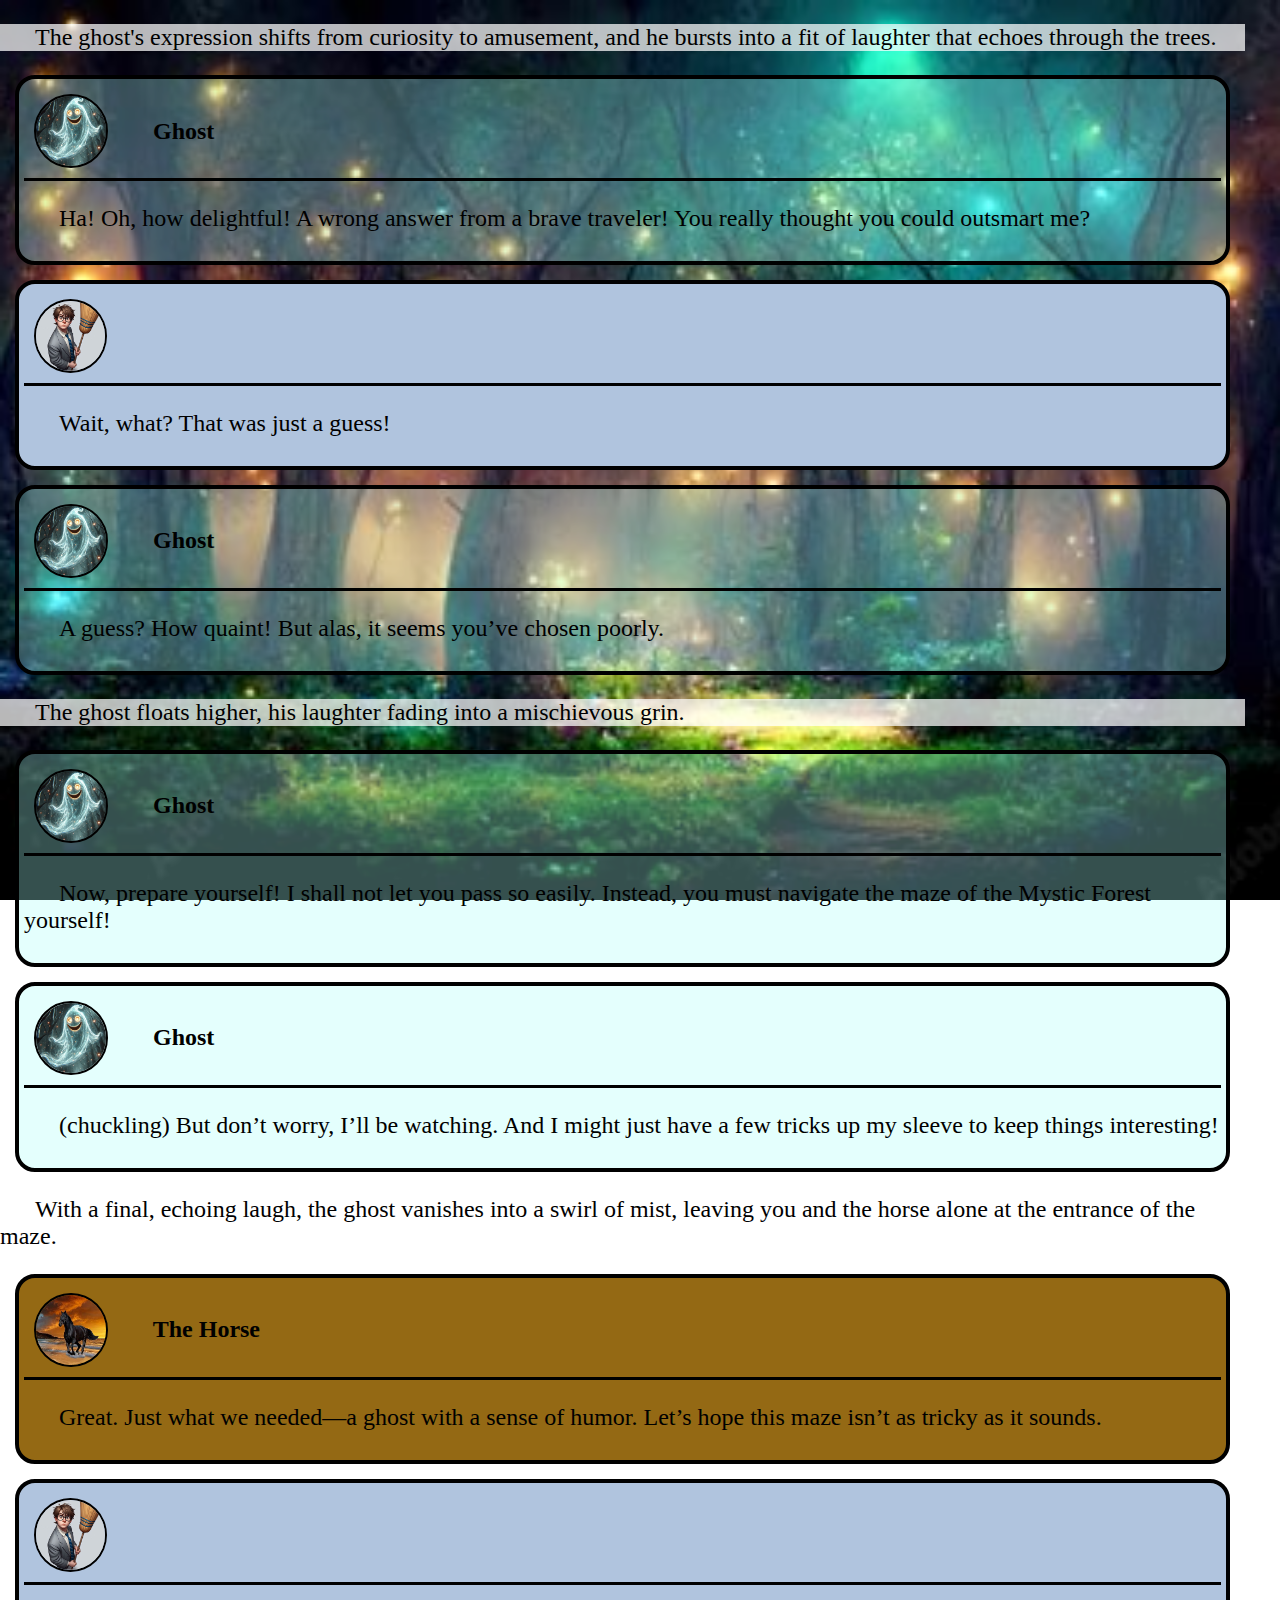
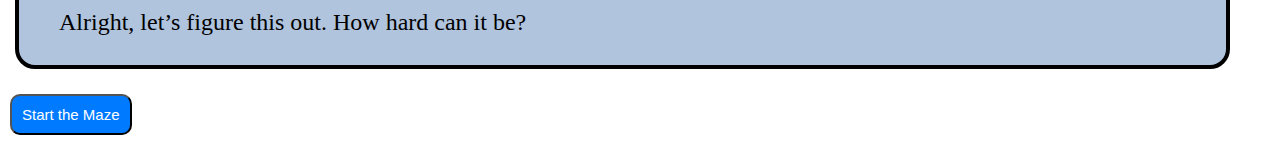
<file: forestMaze.html>
<!DOCTYPE html>
<html lang="en">
<head>
    <meta charset="UTF-8">
    <meta name="viewport" content="width=device-width, initial-scale=1.0">
    <title>Mystic Forest</title>

    <script src="basicScript.js"></script>
    <script src="sidebarScript.js"></script>
    <link rel="stylesheet" href="secondStyle.css">
    <link rel="stylesheet" href="sidebarStyle.css">
    <link rel="stylesheet" href="dialogueStyle.css">
    <style>
        html, body {
            background-image: url(media/forest.png);
            margin: 0;
            display: flex;
            justify-content: center;
            align-items: center;
        }
        #forestmaze {
            display: grid;
            grid-template-columns: repeat(10, 40px);
            grid-template-rows: repeat(10, 40px);
            background-color: #333;
            margin-bottom: 20px; /* Added margin */
            height: 300px; /* Set height for the maze */
        }
        .cell {
            width: 40px;
            height: 40px;
            background-color: #fff;
            border: 1px solid #ccc;
            box-sizing: border-box; /* Include padding and border in width/height */
        }
        .player {
            background-color: red;
        }
        .end {
            background-color: blue; /* End point */
        }
    </style>
</head>
<body>
    <div id="wrongAnswer">
        <p>
            The ghost's expression shifts from curiosity to amusement, and he bursts into a fit of laughter that echoes through the trees.
        </p>
        <div class="ghostDialogue">
            Ha! Oh, how delightful! A wrong answer from a brave traveler! You really thought you could outsmart me?
        </div>
        <div class="playerDialogue">
            Wait, what? That was just a guess!
        </div>
        <div class="ghostDialogue">
            A guess? How quaint! But alas, it seems you’ve chosen poorly. 
        </div>
        <p>
            The ghost floats higher, his laughter fading into a mischievous grin.
        </p>
        <div class="ghostDialogue">
            Now, prepare yourself! I shall not let you pass so easily. Instead, you must navigate the maze of the Mystic Forest yourself!
        </div>
        <div class="ghostDialogue">
            (chuckling) But don’t worry, I’ll be watching. And I might just have a few tricks up my sleeve to keep things interesting!
        </div>
        <p>
            With a final, echoing laugh, the ghost vanishes into a swirl of mist, leaving you and the horse alone at the entrance of the maze.
        </p>
        <div class="horseDialogue">
            Great. Just what we needed—a ghost with a sense of humor. Let’s hope this maze isn’t as tricky as it sounds.
        </div>
        <div class="playerDialogue">
            Alright, let’s figure this out. How hard can it be?
        </div>
        <button onclick="startMaze()">Start the Maze</button>
    </div>

    <div id="forestmaze" style="display: none;">
    </div>
    <br>
    <button id="mazeSolved" onclick="changeFile('Loading.html')" style="display: none;">Get out of the forest</button>
</body>
<script>
    function startMaze() {
        document.getElementById('wrongAnswer').style.display = 'none';
        document.getElementById('forestmaze').style.display = 'grid';
        drawMaze();
    }


    let gameOver = false;
    const maze = [
        [0, 0, 0, 0, 0, 0, 1, 0, 0, 0],
        [0, 1, 0, 1, 1, 0, 1, 0, 1, 1],
        [0, 1, 0, 0, 1, 0, 1, 0, 0, 0],
        [0, 0, 1, 0, 1, 0, 0, 1, 1, 0],
        [1, 0, 1, 0, 1, 1, 0, 0, 1, 0],
        [0, 0, 1, 0, 0, 0, 1, 0, 0, 0],
        [0, 1, 1, 1, 1, 0, 1, 1, 1, 1],
        [0, 0, 0, 0, 1, 0, 1, 0, 0, 0],
        [1, 1, 1, 0, 1, 0, 1, 0, 1, 0],
        [0, 0, 0, 0, 1, 0, 0, 0, 1, 0]
    ];

    let playerPosition = { x: 0, y: 0 };
    const endPosition = { x: 9, y: 9 };

    function drawMaze() {
        const mazeElement = document.getElementById('forestmaze');
        mazeElement.innerHTML = '';
        for (let row = 0; row < maze.length; row++) {
            for (let col = 0; col < maze[row].length; col++) {
                const cell = document.createElement('div');
                cell.className = 'cell';
                if (maze[row][col] === 1) {
                    cell.classList.add('wall');
                }
                if (row === playerPosition.y && col === playerPosition.x) {
                    cell.classList.add('player');
                }
                if (row === endPosition.y && col === endPosition.x) {
                    cell.classList.add('end'); // Mark end
                }
                mazeElement.appendChild(cell);
            }
        }
        checkWin(); // Check if the maze is solved
    }

    function move(direction) {
        if (gameOver) return;

        const { x, y } = playerPosition;
        if (direction === 'up' && y > 0 && maze[y - 1][x] === 0) {
            playerPosition.y--;
        } else if (direction === 'down' && y < maze.length - 1 && maze[y + 1][x] === 0) {
            playerPosition.y++;
        } else if (direction === 'left' && x > 0 && maze[y][x - 1] === 0) {
            playerPosition.x--;
        } else if (direction === 'right' && x < maze[y].length - 1 && maze[y][x + 1] === 0) {
            playerPosition.x++;
        }
        drawMaze();
        checkWin();
    }

    function checkWin() {
        if (playerPosition.x === endPosition.x && playerPosition.y === endPosition.y) {
            gameOver = true;
            document.getElementById('mazeSolved').style.display = 'block';
        }
    }

    // Add event listener for arrow keys
    document.addEventListener('keydown', (event) => {
        switch (event.key) {
            case 'ArrowUp':
                move('up');
                break;
            case 'ArrowDown':
                move('down');
                break;
            case 'ArrowLeft':
                move('left');
                break;
            case 'ArrowRight':
                move('right');
                break;
        }
    });

    drawMaze();
</script>
</html>
</file>
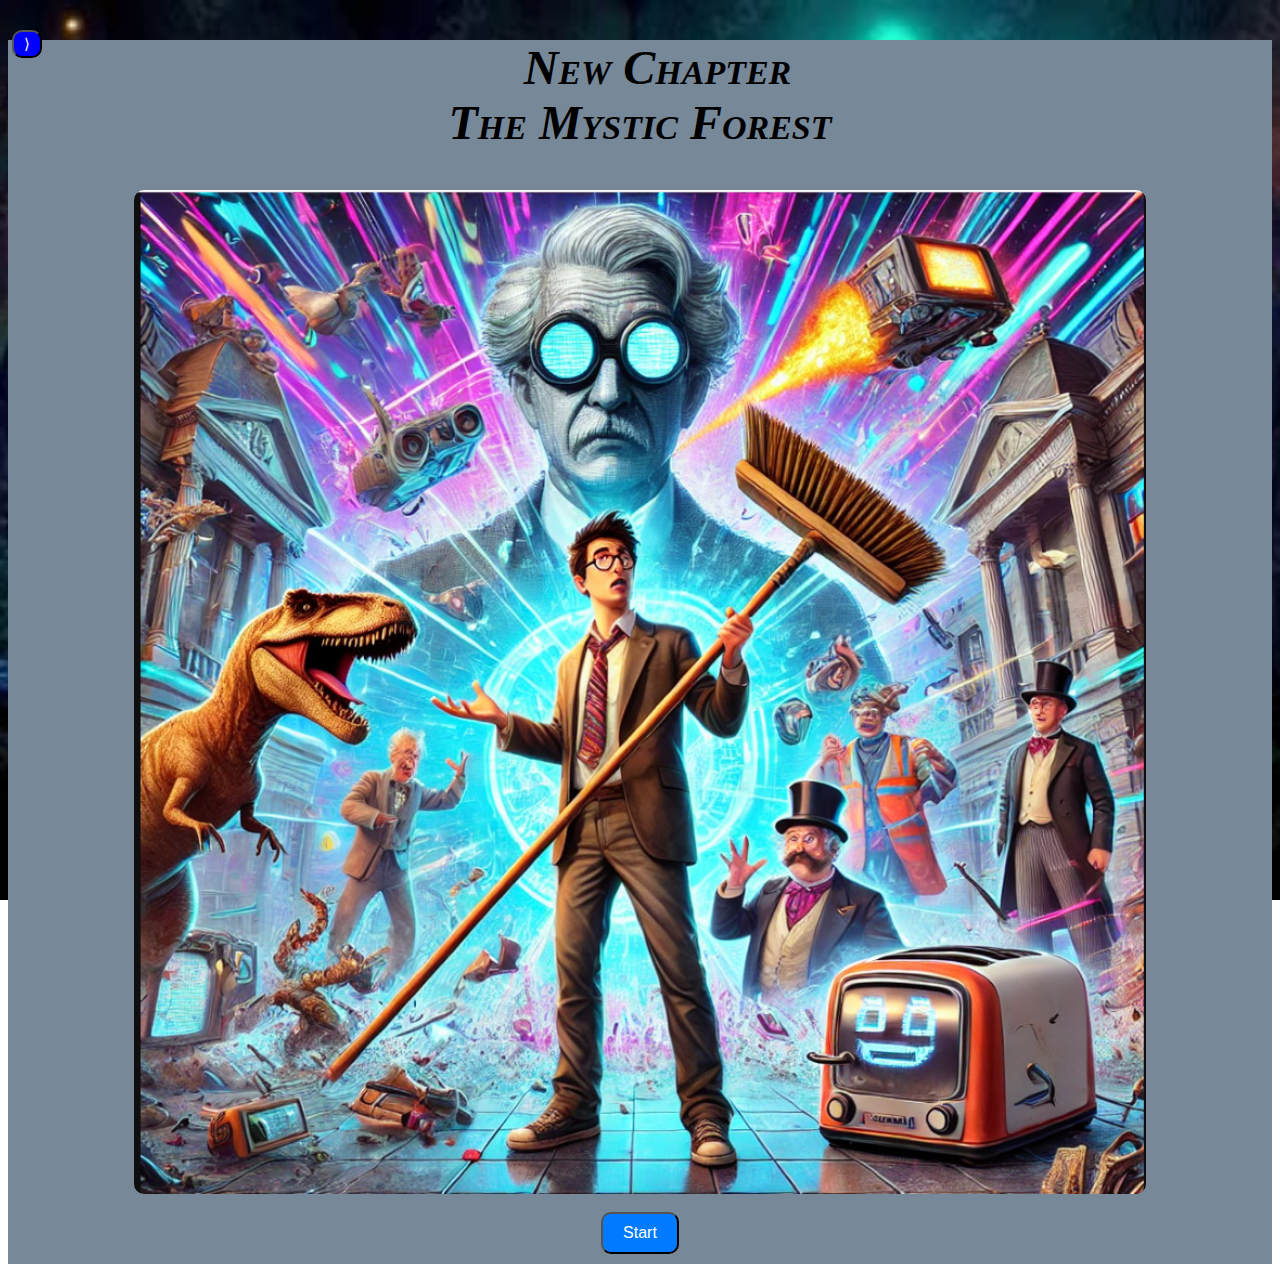
<file: mysticForest.html>
<!DOCTYPE html>
<html lang="en">
<head>
    <meta charset="UTF-8">
    <meta name="viewport" content="width=device-width, initial-scale=1.0">
    <title>Mystic Forest</title>

    <script src="basicScript.js"></script>
    <script src="sidebarScript.js"></script>
    <link rel="stylesheet" href="dialogueStyle.css">
    <link rel="stylesheet" href="secondStyle.css">
    <link rel="stylesheet" href="sidebarStyle.css">
    <link rel="stylesheet" href="titleStyle.css">
    <style>
        body, html {
            background-image: url('media/forest.png');
        }
    </style>
</head>
<body>
    <div class="sidebar" id="mySidebar">
        <!-- <button id="back-btn">&larr;</button>
        <button id="next-btn">&rarr;</button> -->
        <button id="close-btn" onclick="closeSidebar()">&langle;</button>
        <br>
        <img src="media/chaosLogo.png" alt="The Chaos Sweeper" style="height: 100px; width: 200px;">
        <hr>
        <p><b>Time: </b><span id="time"></span></p>
        <p><b>Energy: </b><span id="energy"></span></p>
        <p><b>Gold Coin: </b><span id="moneyPast"></span></p>
        <p><b>Cash: </b><span id="moneyPresent"></span></p>
        <p><b>Bit Coins: </b><span id="moneyFuture"></span></p>
        <p><b>Strength: </b><span id="strength"></span></p>
        <p><b>Intelligence: </b><span id="intelligence"></span></p>
        <p>&#x1F56C;<input type="range" id="volumeSlider" min="0" max="1" step="0.01" value="0.5" oninput="changeVolume(this.value)"></p>
    </div>
    <button id="open-btn" onclick="openSidebar()">&rangle;</button>

    <div class="chapterTitle">
        <header>
            <h2>New Chapter <br> The Mystic Forest</h2>
            <img src="media/The Chaos Sweeper.png" alt="Title Image" class="titleImg">
            <br>
            <button onclick="showScreen('.chapterTitle', '#p1_mF')">Start</button>
        </header>
    </div>

    <div id="p1_mF" style="display: none;">
        <p>
            The world around you shimmers as you make your choice. The other paths fade away, leaving only a narrow, winding trail ahead—dark, mysterious, and just the right amount of eerie. You take a deep breath.
        </p>
        <div class="thoughtDialogue">
            Alright, Mystic Forest it is. Maybe I’ll stumble upon something great—like Little Red Riding Hood, or the house where Goldilocks had her infamous trespassing incident. That would be fun. But… how do I actually get there? I don’t want to walk.
        </div>
        <p>
            As if on cue, a rhythmic clop-clop-clop echoes from the distance. You turn your head just in time to see a horse trotting toward you, looking oddly determined.
        </p>
        <img src="media/horse.png" alt="Horse" class="centerImg">
        <p>
            He stops right in front of you, tilts his head, and—oh, good. The horse can talk. Because why wouldn’t it?
        </p>
        <div class="horseDialogue">
            Hey there, Mr. Janitor. Are you on your way to save us all? I can't stand those flying cars taking away all my customers.
        </div>
        <div class="playerDialogue">
            Wait, you know me? Seems like I’m getting famous around here. But—hold on, what customers?
        </div>
        <div class="horseDialogue">
            I used to be the best riding horse around. Until those evil flying cars showed up and ruined my business. People used to love riding horses. Now? They just hop into their little metal boxes and whoosh—off they go!
        </div>
        <p>
            The horse dramatically mimics a car zooming past.
        </p>
        <div class="playerDialogue">
            Sounds rough. But hey, if you’re a riding horse, I could really use a ride. I can pay you.
        </div>
        <div class="horseDialogue">
            Pay me? PAY ME?! Hah! My dear janitor, I don’t need your money. I need justice! And since you seem to be on some grand quest, I’ll consider this public service.
        </div>
        <p>
            He gestures gallantly with his hoof.
        </p>
        <div class="horseDialogue">
            Hop on, tell me the path, and let’s ride!
        </div>
        <p>
            You shrug, mount the horse, and point down the eerie path ahead.
        </p>
        <div class="playerDialogue">
            Straight into the Mystic Woods!
        </div>
        <button onclick="showScreen('#p1_mF', '#p2_mF')">Continue</button>
    </div>
    
    <div id="p2_mF" style="display: none;">
        <p>
            With that, the horse gallops forward, carrying you into the depths of the twisting, whispering forest. At first, the ride is smooth. The trees rustle as if watching you, but nothing seems too unusual. Then, slowly, the forest starts to shift.
        </p>
        <p>
            The trees stretch, twist, and rearrange themselves when you’re not looking. Paths appear and disappear. Shadows dart between the branches. Within minutes, you're completely, utterly lost.
        </p>
        <div class="horseDialogue">
            (Slowing down) So… uh, which way were we going?
        </div>
        <div class="playerDialogue">
            I don’t know, man—I mean, horse. The woods are really living up to their name. The trees are moving, the paths keep shifting… I’m pretty sure we’ve passed that same weirdly-shaped rock three times now.
        </div>
        <p>
            The horse sighs.
        </p>
        <div class="horseDialogue">
            Great. Stuck in a mysterious forest. And I bet none of those flying cars have to deal with this.
        </div>
        <p>
            Before you can respond, a shrill laugh echoes through the trees. It bounces from branch to branch, making it impossible to tell where it’s coming from.
        </p>
        <div class="playerDialogue">
            Uh… was that you?
        </div>
        <div class="horseDialogue">
            Do I look like I’d laugh like that?
        </div>
        <button onclick="showScreen('#p2_mF', '#p3_mF')">Who was it?</button>
    </div>
    
    <div id="p3_mF" style="display: none;">
        <p>
            Before you can argue, a shimmering, ghostly figure materializes in front of you. It hovers, grinning mischievously, eyes glowing like tiny lanterns.
        </p>
        <img src="media/ghost.png" alt="Ghost" class="centerImg">
        <div class="ghostDialogue">
            Ah-ha! A lost traveler and his trusty steed! You know what that means?
        </div>
        <div class="playerDialogue">
            Uh… free maps?
        </div>
        <div class="ghostDialogue">
            No, fool! It means a test. One question and a single chance. Answer correctly, and I shall grant you safe passage. Answer wrongly… and I shall haunt you forever!
        </div>
        <p>
            The wind howls dramatically as if nature itself is in on the joke.
        </p>
        <div class="horseDialogue">
            Okay, buddy. No pressure, but I really don’t want to deal with ghostly whispers in my ears for eternity.
        </div>
        <div class="playerDialogue">
            Fine, let’s hear it. But no spoilers if I’ve heard this one before.
        </div>
        <button onclick="showScreen('#p3_mF', '#p4_mF')">The question</button>
    </div>
    
    <div id="p4_mF" style="display: none;">
        <p>
            The ghost clears his throat—or whatever ghosts do—conjuring a swirling mist, and in the mist, you see vague images—figures moving, voices whispering. The scene begins to take shape.
        </p>
        <img src="media/worriorsMist.png" alt="warriors" class="centerImg">
        <p>
            The mist solidifies into an image of two warriors, standing on opposite sides of a battlefield. One wields a gleaming silver sword, reflecting the sunlight so brightly it almost blinds you. The other wields a dull, rusted blade, worn from years of battle.
        </p>
        <div class="ghostDialogue">
            (narrating) Two warriors face each other. One with a blade of the finest silver, untarnished, unbroken, never used. The other wields a blade old and chipped, one that has fought countless battles and tasted victory and defeat alike.
        </div>
        <p>
            The ghost's voice turns deep and mysterious.
        </p>
        <div class="ghostDialogue">
            Now tell me, traveler... Between these two warriors, who is the stronger one?
        </div>
        <p>
            You stare at the swirling mist, watching the warriors remain frozen in their standoff. The forest holds its breath. Even the horse seems interested—though he might just be trying to avoid making eye contact with the ghost.
        </p>
        <div class="playerDialogue">
            Alright, let me think…
        </div>
        <p>
            Before you can answer, the ghost suddenly says,
        </p>
        <div class="ghostDialogue">
            Oh, by the way, I’ll need to stay with you both. So, excuse me—
        </div>
        <button onclick="showScreen('#p4_mF', '#p5_mF')">Huh?</button>
    </div>
    
    <div id="p5_mF" style="display: none;">
        <p>
            Before either of you can react, the ghost dives straight into the horse’s body. The horse shudders, eyes bulging. Then—horrifyingly—his nostrils stretch like rubber, and the ghost’s face pops out from them.
        </p>
        <div class="horseDialogue">
            (now with a ghostly nose-extension) Well, this is awkward. I don’t like it.
        </div>
        <div class="playerDialogue">
            OH NO. WHY. WHY WOULD YOU DO THAT?!
        </div>
        <div class="ghostDialogue">
            (grinning through the horse's nostrils) Well, now we’re all one happy traveling party! Answer my question first, then we shall proceed!
        </div>
        <p>
            The ghost, still protruding from the horse’s nostrils, grins widely, waiting for your answer. The horse snorts, trying to shake the ghost out, but the ghost holds firm.
        </p>
        <div class="playerDialogue">
            (thinking) Okay, let’s break this down. This ghost clearly has too much free time. The horse is being haunted by his nostrils, and I’m standing in a shape-shifting forest discussing weird tales. How did my life come to this?
        </div>
        <button onclick="changeFile('forestMaze.html')">The one with the old sword</button>
        <br>
        <button onclick="changeFile('forestMaze.html')">The one with the new sword</button>
        <br>
        <button onclick="showScreen('#p5_mF', '#showPath')">None of them</button>
        <br>
        <button onclick="changeFile('forestMaze.html')">Both of them</button>
    </div>

    <div id="showPath" style="display: none;">
        <div class="playerDialogue">
            Neither is the strongest.
        </div>
        <p>
            The ghost narrows his eyes.
        </p>
        <div class="ghostDialogue">
            Explain yourself, <span class="pName"></span>.
        </div>
        <div class="playerDialogue">
            Strength isn’t just about the weapon you wield. It’s about the heart, the mind, and the choices you make. A shiny sword doesn’t guarantee victory, and an old blade can’t fight if the warrior lacks will. True strength comes from within.
        </div>
        <p>
            The ghost gasps so loudly that a few nearby trees shake. The mist dissolves instantly.
        </p>
        <div class="ghostDialogue">
            BY THE GREAT SPIRITS OF THE AFTERLIFE—YOU HAVE BESTED ME!
        </div>
        <p>
            Lightning crackles overhead. The forest rumbles. The horse flinches.
        </p>
        <div class="horseDialogue">
            Okay, I swear if another ghost tries to live in my nose, I’m retiring.
        </div>
        <p>
            But instead of looking defeated, the ghost beams at you. He hovers closer and places a hand over his chest in an oddly noble gesture.
        </p>
        <div class="ghostDialogue">
            Traveler… No, <span class="pName"></span>… No, oh Wise One! You have proven your wit and wisdom beyond measure. You shall pass freely through the Mystic Forest.
        </div>
        <button onclick="changeFile(Loading.html)">Continue</button>
    </div>

    <audio id="bgMusic" src="media/forest_BG.mp3" autoplay loop></audio>
</body>
<script>
    var time = 4140;
    var energy = 80;
    var bitCoin = 250;
    var cash = 1000;
    var goldCoin = 500;
    var strength = 20;
    var intelligence = 35;
</script>
</html>
</file>
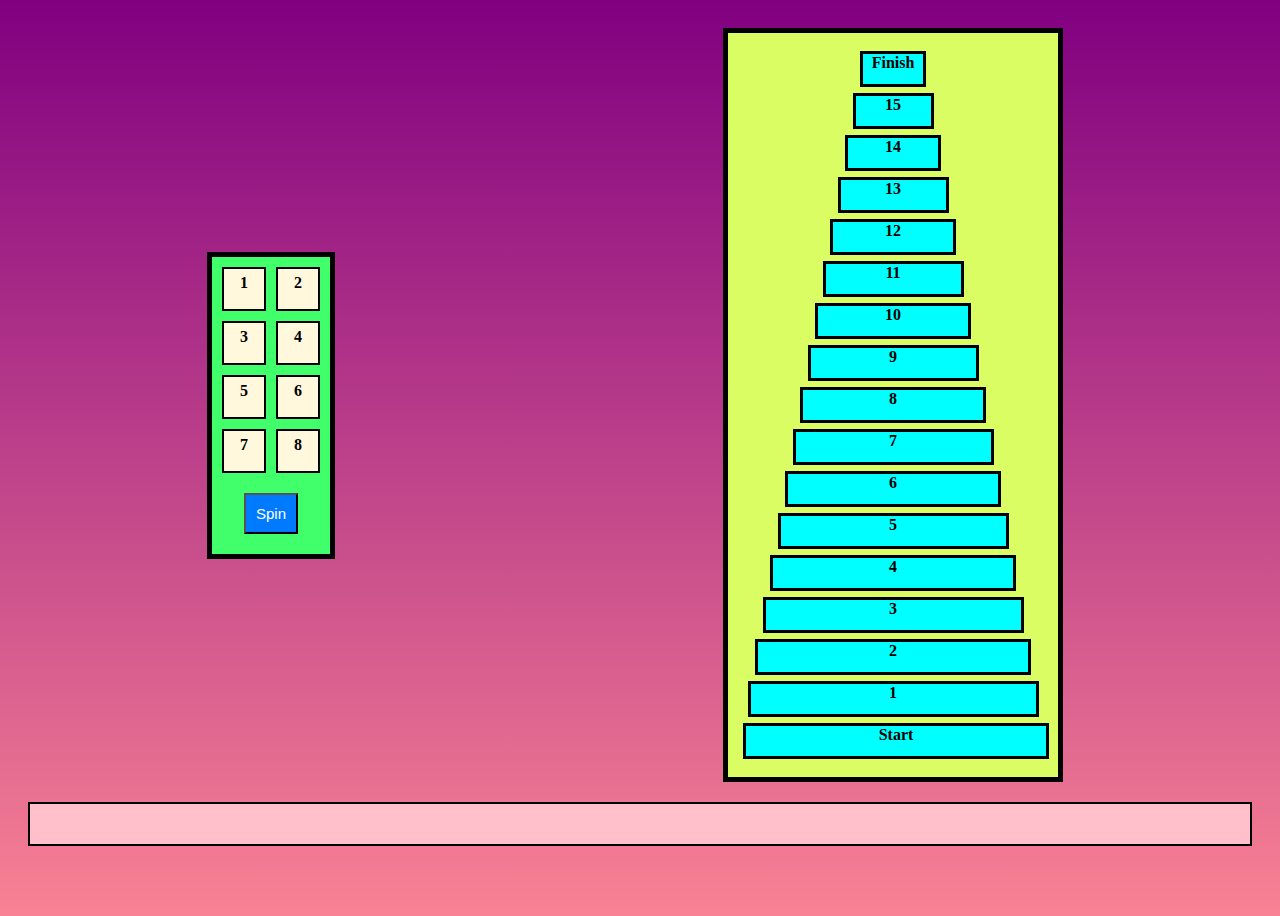
<file: towerMystery.html>
<!DOCTYPE html>
<html lang="en">
<head>
    <meta charset="UTF-8">
    <meta name="viewport" content="width=device-width, initial-scale=1.0">
    <title>Tower Mystery</title>

    <link rel="stylesheet" href="towerMysteryStyle.css">

</head>
<body>
    <div id="gameScreen">
        <div id="diceArea">
            <span id="num1" class="diceNumber">1</span>
            <span id="num2" class="diceNumber">2</span>
            <span id="num3" class="diceNumber">3</span>
            <span id="num4" class="diceNumber">4</span>
            <span id="num5" class="diceNumber">5</span>
            <span id="num6" class="diceNumber">6</span>
            <span id="num7" class="diceNumber">7</span>
            <span id="num8" class="diceNumber">8</span>
            <button id="spinButton" onclick="spin()">Spin</button>
        </div>

        <div id="tower">
            <span id="spot16" class="towerspot" style="--level: 16;">Finish</span>
            <span id="spot15" class="towerspot" style="--level: 15;">15</span>
            <span id="spot14" class="towerspot" style="--level: 14;">14</span>
            <span id="spot13" class="towerspot" style="--level: 13;">13</span>
            <span id="spot12" class="towerspot" style="--level: 12;">12</span>
            <span id="spot11" class="towerspot" style="--level: 11;">11</span>
            <span id="spot10" class="towerspot" style="--level: 10;">10</span>
            <span id="spot9" class="towerspot" style="--level: 9;">9</span>
            <span id="spot8" class="towerspot" style="--level: 8;">8</span>
            <span id="spot7" class="towerspot" style="--level: 7;">7</span>
            <span id="spot6" class="towerspot" style="--level: 6;">6</span>
            <span id="spot5" class="towerspot" style="--level: 5;">5</span>
            <span id="spot4" class="towerspot" style="--level: 4;">4</span>
            <span id="spot3" class="towerspot" style="--level: 3;">3</span>
            <span id="spot2" class="towerspot" style="--level: 2;">2</span>
            <span id="spot1" class="towerspot" style="--level: 1;">1</span>
            <span id="spot0" class="towerspot" style="--level: 0;">Start</span>
        </div>
    </div>

    <div id="tasks-container">
        <div id="task1" style="display: none;">
            <h3>Rock Paper Scissors</h3>
            <button onclick="playRPC('rock')">Rock</button>
            <button onclick="playRPC('paper')">Paper</button>
            <button onclick="playRPC('scissors')">Scissors</button>
    
            <div id="computer-choice"></div>
            <div id="task1result"></div>
            <button id="t1enableSpin" class="enableSpin" style="display: none;">Spin Again</button>
        </div>
        
        <div id="task2" style="display: none;">
            <h3>Guess the Number</h3>
            <p>Guess a number between 1 and 25:</p>
            <input type="range" id="guess" min="1" max="25" style="width: 80vw; max-width: 400px;">
            <p>Your guess: <span id="guessValue">13</span></p>
            <button onclick="checkNumberGuess()">Submit Guess</button>
            <div id="task2result"></div>
            <button id="t2enableSpin" class="enableSpin" style="display: none;">Spin Again</button>
        </div>
    
        <div id="task3" style="display: none;">
            <h3>Jumbled Sentence Game</h3>
            <div id="jumbled-sentence"></div>
            <input type="text" id="task3input" placeholder="Guess the sentence">
            <button onclick="task3checkAnswer()">Submit</button>
            <div id="task3result"></div>
            <button id="t3enableSpin" class="enableSpin" style="display: none;">Spin Again</button>
        </div>
    
        <div id="task4" style="display: none;">
            <h3>Congratulations, you dont have any task to do.</h3>
            <button class="enableSpin">Spin Again</button>
        </div>
    
        <div id="task5" style="display: none;">
            <h3>The maze solver</h3>
            <div id="maze"></div>
            <div>
                <button onclick="move('up')">&uarr;</button>
                <button onclick="move('down')">&darr;</button>
                <button onclick="move('left')">&larr;</button>
                <button onclick="move('right')">&rarr;</button>
            </div>
            <div id="task5message"></div>
            <button id="t5enableSpin" class="enableSpin" style="display: none;">Spin Again</button>
        </div>
    
        <div id="task6" style="display: none;">
            <h3>Trivia Quiz</h3>
            <div id="quiz"></div>
            <button onclick="task6checkAnswer()">Submit Answer</button>
            <div id="result"></div>
            <button id="t6enableSpin" class="enableSpin" style="display: none;">Spin Again</button>
        </div>
    
        <div id="task8" style="display: none;">
            <h3>Simon Says</h3>
            <div id="task8game">
                <div class="color" id="red"></div>
                <div class="color" id="green"></div>
                <div class="color" id="blue"></div>
                <div class="color" id="yellow"></div>
            </div>
            <button id="task8start">Start Game</button>
            <h4 id="task8message"></h4>
            <button id="t8enableSpin" class="enableSpin" style="display: none;">Spin Again</button>
        </div>
    
        <div id="task9" style="display: none;">
            <p>Congratulations, you completed the game.</p>
            <button onclick="window.location.href='clockworkLane.html?section=p3_cL'">Continue</button>
        </div>
    </div>
</body>
<script src="towerMysteryScript.js"></script>
</html>
</file>
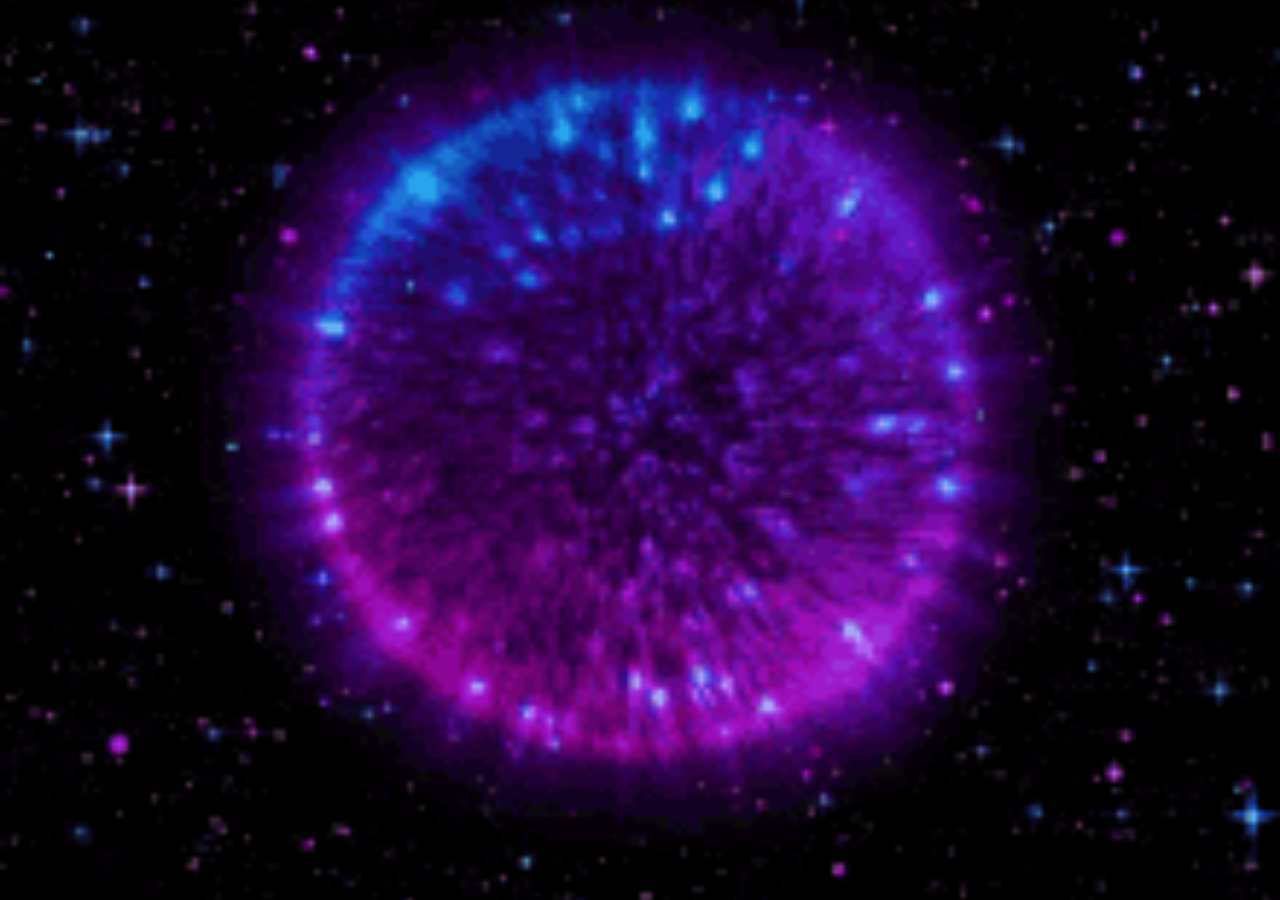
<file: update.html>
<!DOCTYPE html>
<html lang="en">
<head>
    <meta charset="UTF-8">
    <meta name="viewport" content="width=device-width, initial-scale=1.0">
    <title>Game Instruction</title>

    <style>
        body {
            margin: 0;
            overflow: auto;
            background: url('media/orb.gif') no-repeat center center fixed;
            background-size: cover;
            display: flex;
            flex-direction: column;
            justify-content: center;
            align-items: center;
            height: 100vh;
            color: white;
            font-family: Arial, sans-serif;
            text-align: center;
        }
        .message {
            opacity: 0;
            animation: fadeIn 8s forwards;
            padding: 20px;
            background: rgba(0, 0, 0, 0.6);
            border-radius: 10px;
            font-size: 1.5em;
            max-width: 80%;
        }
        @keyframes fadeIn {
            0% {
                opacity: 0;
            }
            100% {
                opacity: 1;
            }
        }
        .continue-btn {
            display: none;
            margin-top: 20px;
        }

        @media (max-width: 768px) {
            .message {
                font-size: 1.2em;
                max-width: 90%;
            }
        }
        @media (max-width: 480px) {
            .message {
                font-size: 1em;
                max-width: 95%;
            }
        }
    </style>
</head>
<body>
    <div class="message">
        <p>
            <b>"Attention, Traveler!"</b>
            <br><br>
            "Your journey has begun. From this point forward, your choices will have significant consequences. A new sidebar has been added to assist you. It will track your progress, including your resources (cash, gold coins, bitcoins), attributes (strength, intelligence, energy), and most importantly, the time remaining before the timelines collapse.
            <br><br>
            A word of caution: these currencies are not interchangeable. Use them wisely!
            <br><br>
            Your bravery has earned you a token of appreciation, you have been granted a small starting fund: +1000 cash, +500 gold coins, and +250 bitcoins.
            <br><br>
            Light background music has been enabled to enhance your experience. You can disable it at any time by clicking the sound icon in the sidebar.
            <br><br>
            May fortune favor you, traveler."
        </p>
    </div>
    <button class="continue-btn" onclick="location.href='Chapter5.html'">Continue</button>

    <audio id="suspense-sound" src="media/orbMusic.mp3" loop></audio>

    <script>
        window.onload = function() {
            var audio = document.getElementById('suspense-sound');
            audio.play();
            setTimeout(function() {
                document.querySelector('.message').style.display = 'block';
                document.querySelector('.continue-btn').style.display = 'inline-block';
            }, 6000);
        }
    </script>
</body>
</html>
</file>
<file: startStyle.css>
input {
    background: transparent;
    border: 2px solid midnightblue;
}
body, html {
    background-image: linear-gradient(#acf9ff, rgb(243, 135, 135)) ;
    min-height: 100vh;
    font-size: x-large;
    text-indent: 35px;
}
button {
    border-radius: 10px;
    padding: 10px;
    font-size: 15px;
    background-color: #007bff;
    color: white;
    margin: 10px;
    cursor: pointer;
}
header {
    text-align: center;
    font-size: xx-large;
    font-variant: small-caps ;
    font-style: oblique;
}
</file>
<file: cssStyle.css>
.centerImg {
    width: 40vw;
    margin-left: 30vw;
}
.topDialogue img {
    max-height: 70px;
    max-width: 70px;
    border-radius: 100%;
    border: 2px black solid;
    margin: 10px;
}
.topDialogue {
    display: flex;
    font-weight: 900;
    font-size: x-large;
    align-items: center;
    border-bottom: 3px solid black;
}
.playerDialogue {
    border: 4px black solid;
    border-radius: 20px 20px;
    background-color: lightsteelblue;
    padding: 5px;
    margin: 15px;
}
.blunderDialogue {
    border: 4px black solid;
    border-radius: 20px 20px;
    background-color: mediumpurple;
    padding: 5px;
    margin: 15px;
}
.thoughtDialogue {
    border: 4px black solid;
    border-radius: 20px 20px;
    background-color: lightgoldenrodyellow;
    padding: 5px;
    margin: 15px;
}
.godDialogue {
    border: 4px black solid;
    border-radius: 20px 20px;
    background-color: slategray;
    padding: 5px;
    margin: 15px;
}
.puppet1Dialogue {
    border: 4px black solid;
    border-radius: 20px 20px;
    background-color: aquamarine;
    padding: 5px;
    margin: 15px;
}
.puppet2Dialogue {
    border: 4px black solid;
    border-radius: 20px 20px;
    background-color: aquamarine;
    padding: 5px;
    margin: 15px;
}
.oldManDialogue {
    border: 4px black solid;
    border-radius: 20px 20px;
    background-color: #8E9775;
    padding: 5px;
    margin: 15px;
}

.chapterTitle * {
    border-radius: 10px;
}
.chapterTitle {
    background-color: lightslategray;
    min-height: 100vh;
    width: 100%;
}
header {
    text-align: center;
    font-size: xx-large;
    font-variant: small-caps ;
    font-style: oblique;
}
.chapterTitle button {
    background-color: #007bff;
    color: white;
    padding: 10px 20px;
    font-size: 16px;
}
.titleImg {
    width: 80%;
    height: auto;
    border-radius: 10px;
}
button {
    border-radius: 10px;
    padding: 10px;
    font-size: 15px;
    background-color: #007bff;
    color: white;
    margin: 10px;
    cursor: pointer;
}
</file>
<file: titleStyle.css>
.chapterTitle * {
    border-radius: 10px;
}
.chapterTitle {
    background-color: lightslategray;
    min-height: 100vh;
    width: 100%;
}
header {
    text-align: center;
    font-size: xx-large;
    font-variant: small-caps ;
    font-style: oblique;
}
.chapterTitle button {
    background-color: #007bff;
    color: white;
    padding: 10px 20px;
    font-size: 16px;
}
.titleImg {
    width: 80%;
    height: auto;
    border-radius: 10px;
}
</file>
<file: dialogueStyle.css>
.centerImg {
    width: 40vw;
    margin-left: 30vw;
}
.topDialogue img {
    max-height: 70px;
    max-width: 70px;
    border-radius: 100%;
    border: 2px black solid;
    margin: 10px;
}
.topDialogue {
    display: flex;
    font-weight: 900;
    font-size: x-large;
    align-items: center;
    border-bottom: 3px solid black;
}
.playerDialogue {
    border: 4px black solid;
    border-radius: 20px 20px;
    background-color: lightsteelblue;
    padding: 5px;
    margin: 15px;
}
.blunderDialogue {
    border: 4px black solid;
    border-radius: 20px 20px;
    background-color: mediumpurple;
    padding: 5px;
    margin: 15px;
}
.thoughtDialogue {
    border: 4px black solid;
    border-radius: 20px 20px;
    background-color: lightgoldenrodyellow;
    padding: 5px;
    margin: 15px;
}
.godDialogue {
    border: 4px black solid;
    border-radius: 20px 20px;
    background-color: slategray;
    padding: 5px;
    margin: 15px;
}
.puppet1Dialogue {
    border: 4px black solid;
    border-radius: 20px 20px;
    background-color: aquamarine;
    padding: 5px;
    margin: 15px;
}
.puppet2Dialogue {
    border: 4px black solid;
    border-radius: 20px 20px;
    background-color: aquamarine;
    padding: 5px;
    margin: 15px;
}
.oldManDialogue {
    border: 4px black solid;
    border-radius: 20px 20px;
    background-color: #8E9775;
    padding: 5px;
    margin: 15px;
}
.timeMasterDialogue {
    border: 4px black solid;
    border-radius: 20px 20px;
    background-color: #C0C0C0;
    padding: 5px;
    margin: 15px;
}
.horseDialogue {
    border: 4px black solid;
    border-radius: 20px 20px;
    background-color: #946914;
    padding: 5px;
    margin: 15px;
}
.ghostDialogue {
    border: 4px black solid;
    border-radius: 20px 20px;
    background-color: #a9fff950;
    padding: 5px;
    margin: 15px;
}
.cabDialogue {
    border: 4px black solid;
    border-radius: 20px 20px;
    background-color: #fefe02;
    padding: 5px;
    margin: 15px;
}
.samuraiDialogue {
    border: 4px black solid;
    border-radius: 20px 20px;
    background-color: #b50404;
    padding: 5px;
    margin: 15px;
}
</file>
<file: chapter2Style.css>
body {
    display: flex;
    justify-content: center;
    align-items: center;
}
#enterCode {
    background-color:black;
    padding: 30px 50px;
    border: 2px solid rgb(0, 123, 255);
    border-radius: 10px;
    text-align: center;
    width: 300px;
}
#enterCode p {
    color: white;
    margin-bottom: 20px;
}
.pinBox {
    display: inline-block;
    position: relative;
    width: 100%;
    height: 80px;
    margin-bottom: 20px;
    background-color: #333;
    border-radius: 10px;
    border: 2px solid rgb(0, 123, 255);
    display: flex;
    justify-content: center;
    align-items: center;
}
.pinEntry {
    font-size: 2rem;
    width: 80%;
    text-align: center;
    border: 0;
    outline: none;
    letter-spacing: 0.5rem;
    color: #28a745;
}
.digit-buttons {
    display: flex;
    flex-wrap: wrap;
    justify-content: center;
    margin-top: 10px;
}
.digit-buttons button {
    width: 60px;
    height: 60px;
    font-size: 24px;
    margin: 5px;
    background-color: rgb(0, 123, 255);
    color: white;
    border-radius: 10px;
}
.submit-btn {
    margin-top: 20px;
    padding: 10px 20px;
    font-size: 16px;
    background-color: #28a745;
    color: white;
    border-radius: 5px;
}
p#result {
    margin-top: 20px;
    font-size: 16px;
}
input {
    background: transparent;
    border: 2px solid midnightblue;
}
</file>
<file: secondStyle.css>
body, html {
    background-size: cover;
    background-position: center;
    background-attachment: fixed;
    min-height: 100vh;
    font-size: x-large;
    text-indent: 35px;
}
.storyText {
    background-color: #ffffffb8;
}
button {
    border-radius: 10px;
    padding: 10px;
    font-size: 15px;
    background-color: #007bff;
    color: white;
    margin: 10px;
    cursor: pointer;
}
</file>
<file: sidebarStyle.css>
#mySidebar{
    height: 100%;
    width: 250px;
    position: fixed;
    top: 0;
    left: 0px;
    background-color: #111;
    padding-top: 70px;
    display: none;
}
#mySidebar p {
    padding: 10px 15px;
    font-size: 18px;
    color: white;
}
#mySidebar p:hover {
    background-color: #575757;
}
#mySidebar button, #open-btn {
    cursor: pointer;
    background-color: blue;
    color: white;
    padding: 3px 10px;
    position: fixed;
    top: 20px;
}
#mySidebar img {
    margin-left: 25px;
}
#next-btn{
    left: 100px;
}
#open-btn{
    left: 2px;
}
#close-btn{
    left: 200px;
}
</file>
<file: towerMysteryStyle.css>
body {
    background-image: linear-gradient(purple, #F98294);
    min-height: 100vh;
    box-sizing: border-box;
    padding: 10px;
}
#gameScreen {
    display: flex;
    flex-wrap: wrap;
    justify-content: space-around;
    align-items: center;
}
#diceArea {
    border: 5px solid black;
    background-color: rgb(64, 255, 106);
    display: grid;
    grid-template-columns: repeat(2, 1fr);
    gap: 10px;
    max-width: 300px;
    align-items: center;
    justify-items: center;
    padding: 10px;
}
#tower {
    padding: 15px;
    background-color: #d9fd62;
    border: 5px solid black;
    display: flex;
    flex-direction: column;
    align-items: center;
    width: 80%;
    max-width: 300px;
    margin: 10px;
}
.towerspot {
    display: block;
    background-color: aqua;
    border: 3px solid black;
    height: 30px;
    margin: 3px auto;
    text-align: center;
    font-weight: bold;
    width: calc(100% - (5% * var(--level)));
    max-width:300px; /* Adjust as needed */
}
@media (max-width: 600px) {
    body {
        flex-direction: column;
        align-items: center;
    }
    #diceArea, #tower {
        max-width: 90%;
    }
}
.diceNumber {
    background-color: cornsilk;
    border: 2px solid black;
    padding: 5px;
    height: 30px;
    width: 30px;
    text-align: center;
    font-weight: bold;
}
button {
    padding: 10px;
    font-size: 15px;
    background-color: #007bff;
    color: white;
    margin: 10px;
    cursor: pointer;
    grid-column: span 2;
}
.glow {
    background-color: yellow;
}
#result, #computer-choice {
    margin-top: 30px;
    font-size: 28px;
    font-weight: bold;
}
#computer-choice {
    margin-top: 10px;
    font-size: 22px;
    color: #555;
}
#maze {
    display: grid;
    grid-template-columns: repeat(10, 30px);
    grid-template-rows: repeat(10, 30px);
    gap: 1px;
    background-color: #333;
    margin-bottom: 20px; /* Added margin */
}
.cell {
    width: 30px;
    height: 30px;
    background-color: #fff;
    border: 1px solid #ccc;
}
.player {
    background-color: red;
}
.wall {
    background-color: black;
}
.end {
    background-color: blue; /* End point */
}
#task5message {
    margin-top: 20px; /* Added margin for message */
    font-size: 20px;
    color: green;
}
#task8game {
    display: flex;
    margin: 20px;
}

.color {
    width: 120px;
    height: 120px;
    margin: 10px;
    opacity: 0.6;
    cursor: pointer;
    transition: opacity 0.3s;
}
#red {
    background-color: red;
}
#green {
    background-color: green;
}
#blue {
    background-color: blue;
}
#yellow {
    background-color: yellow;
}
#tasks-container {
    background-color: pink;
    border: 2px solid black;
    display: flex;
    flex-direction: column;
    align-items: center;
    justify-content: center;
    padding: 20px;
    margin: 10px;
}
</file>
